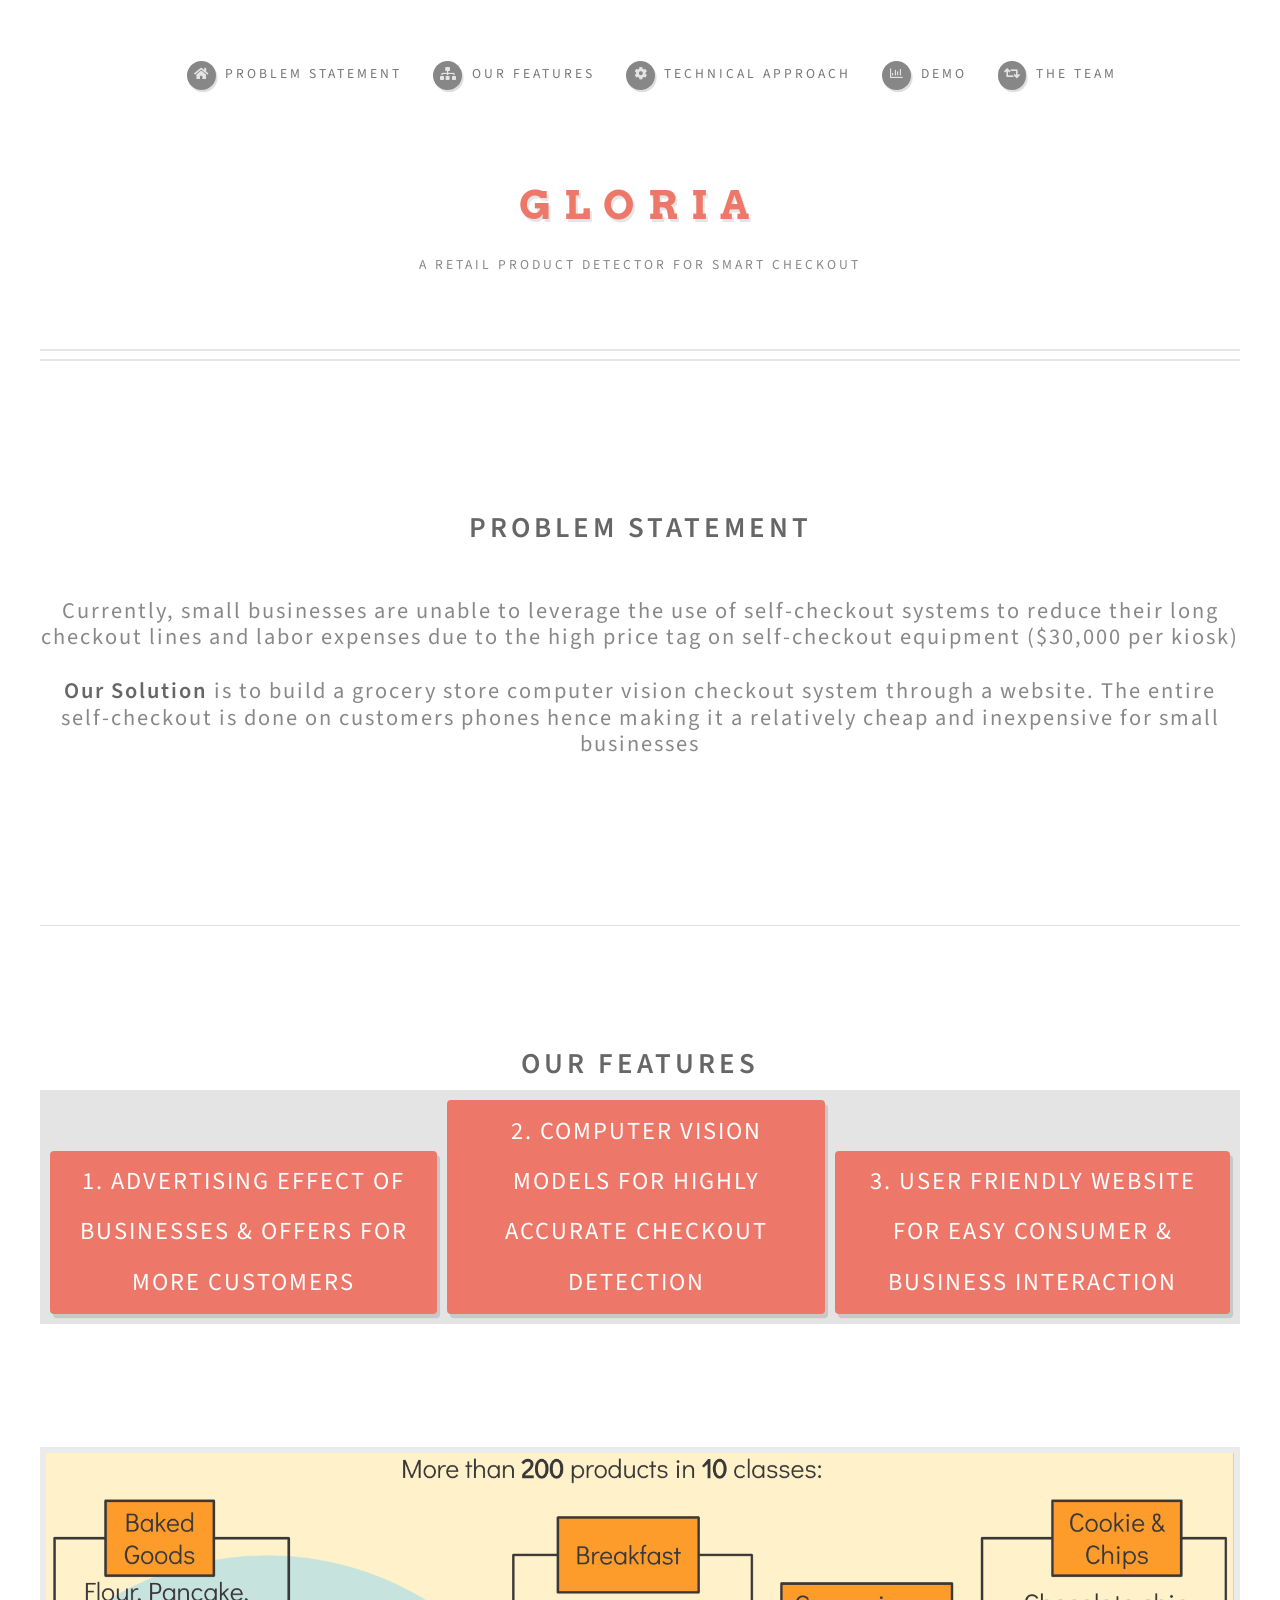
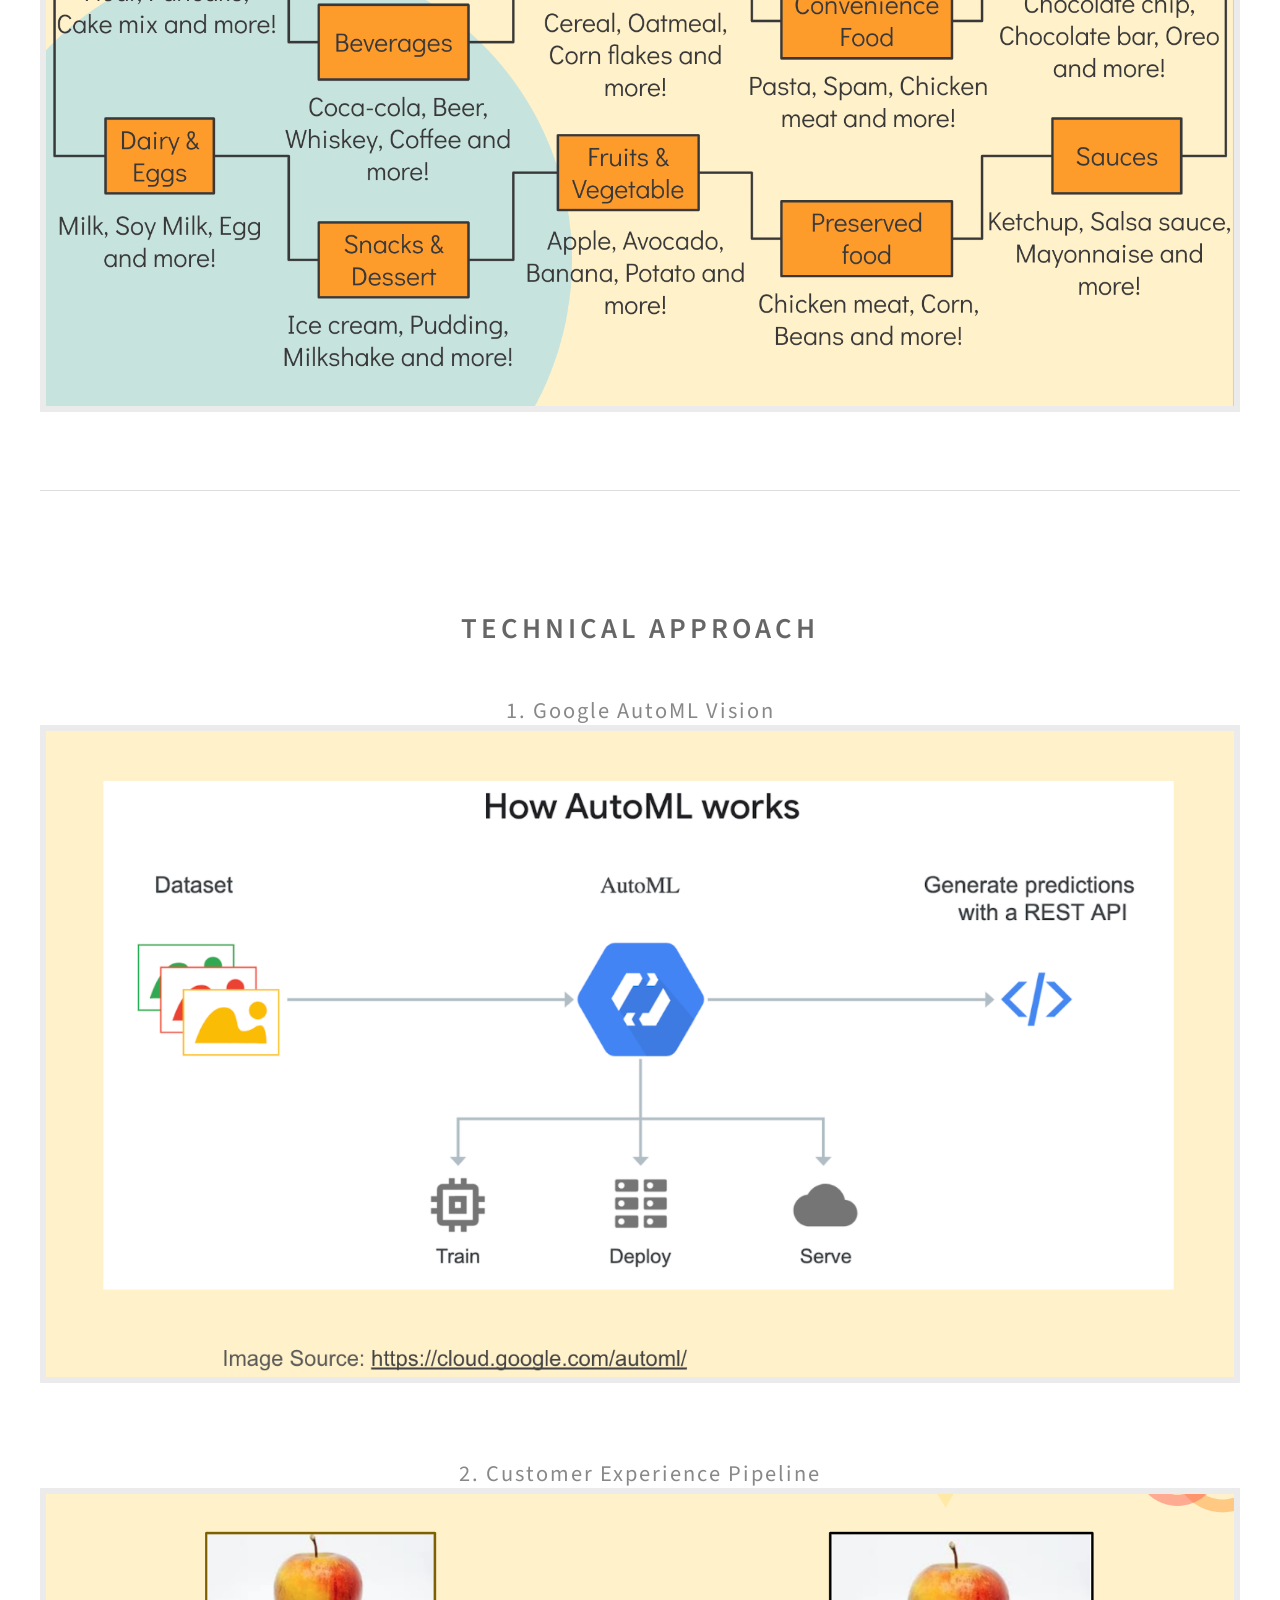
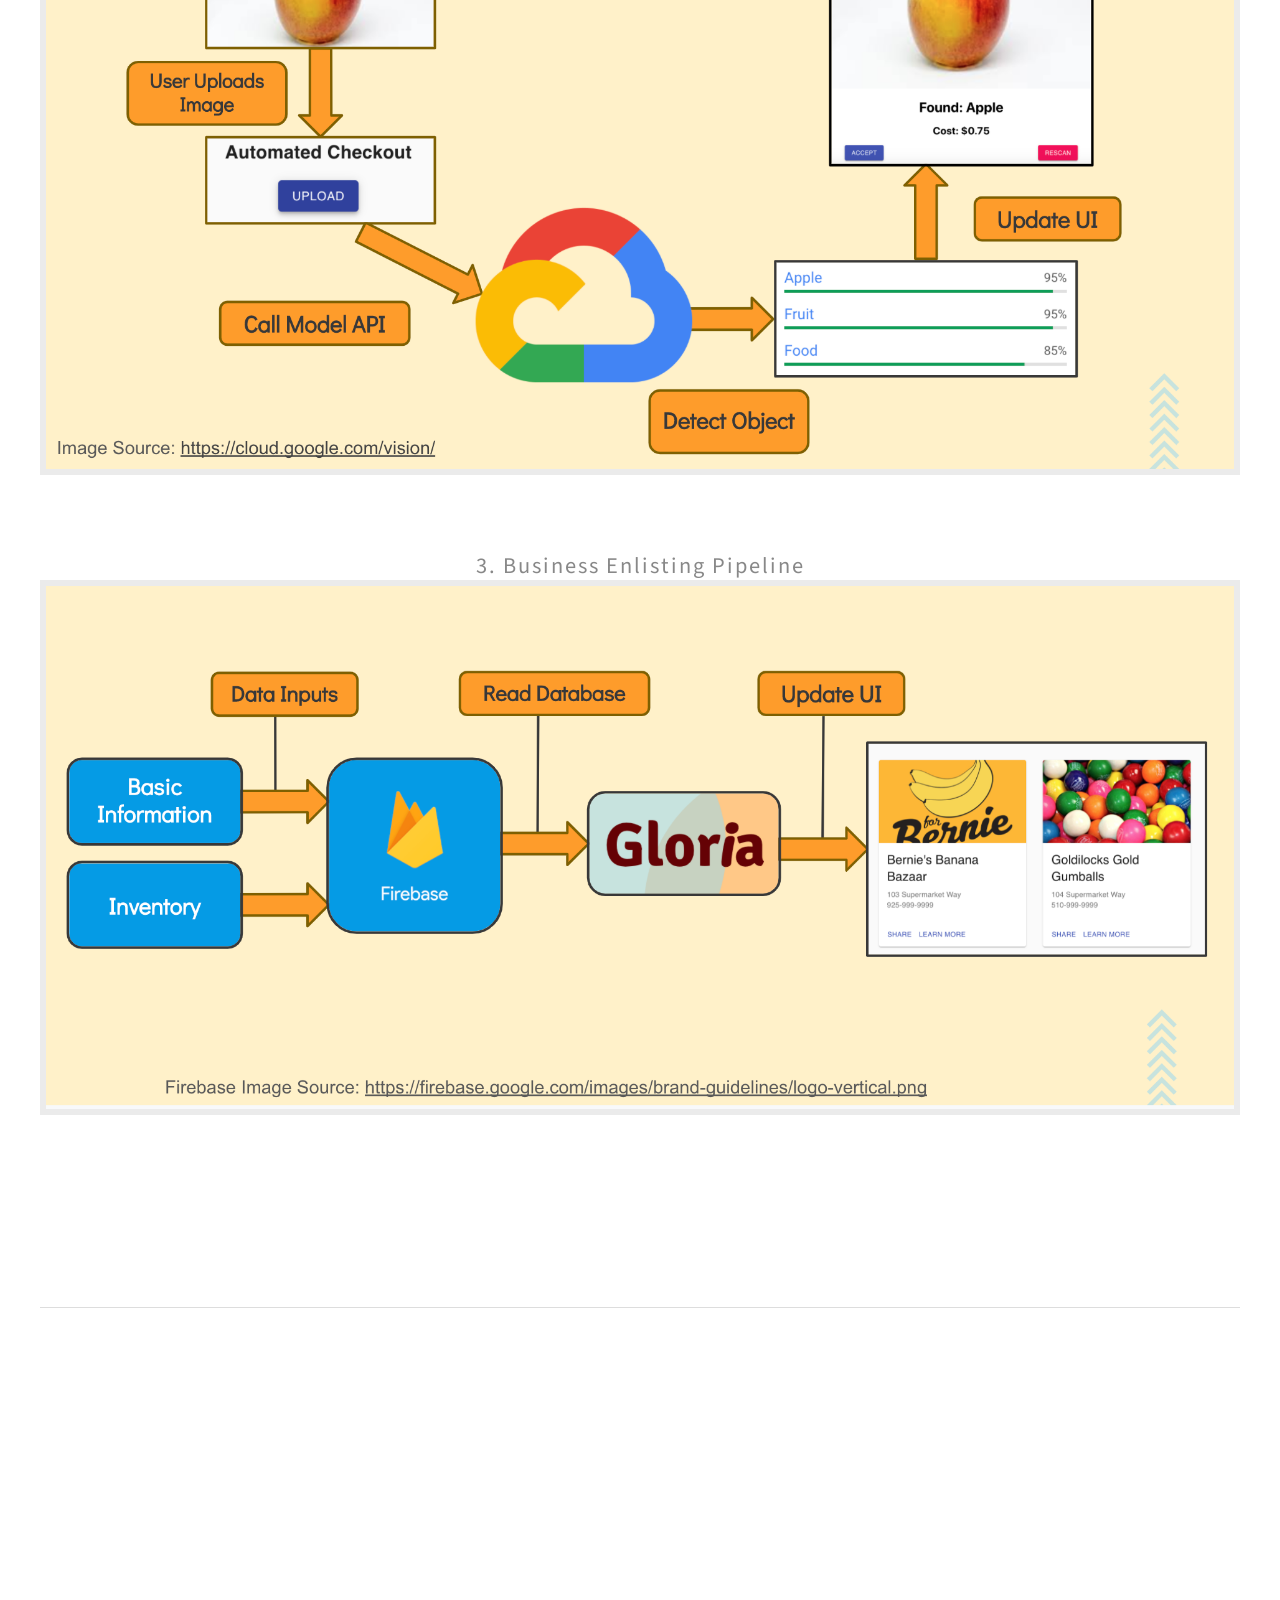
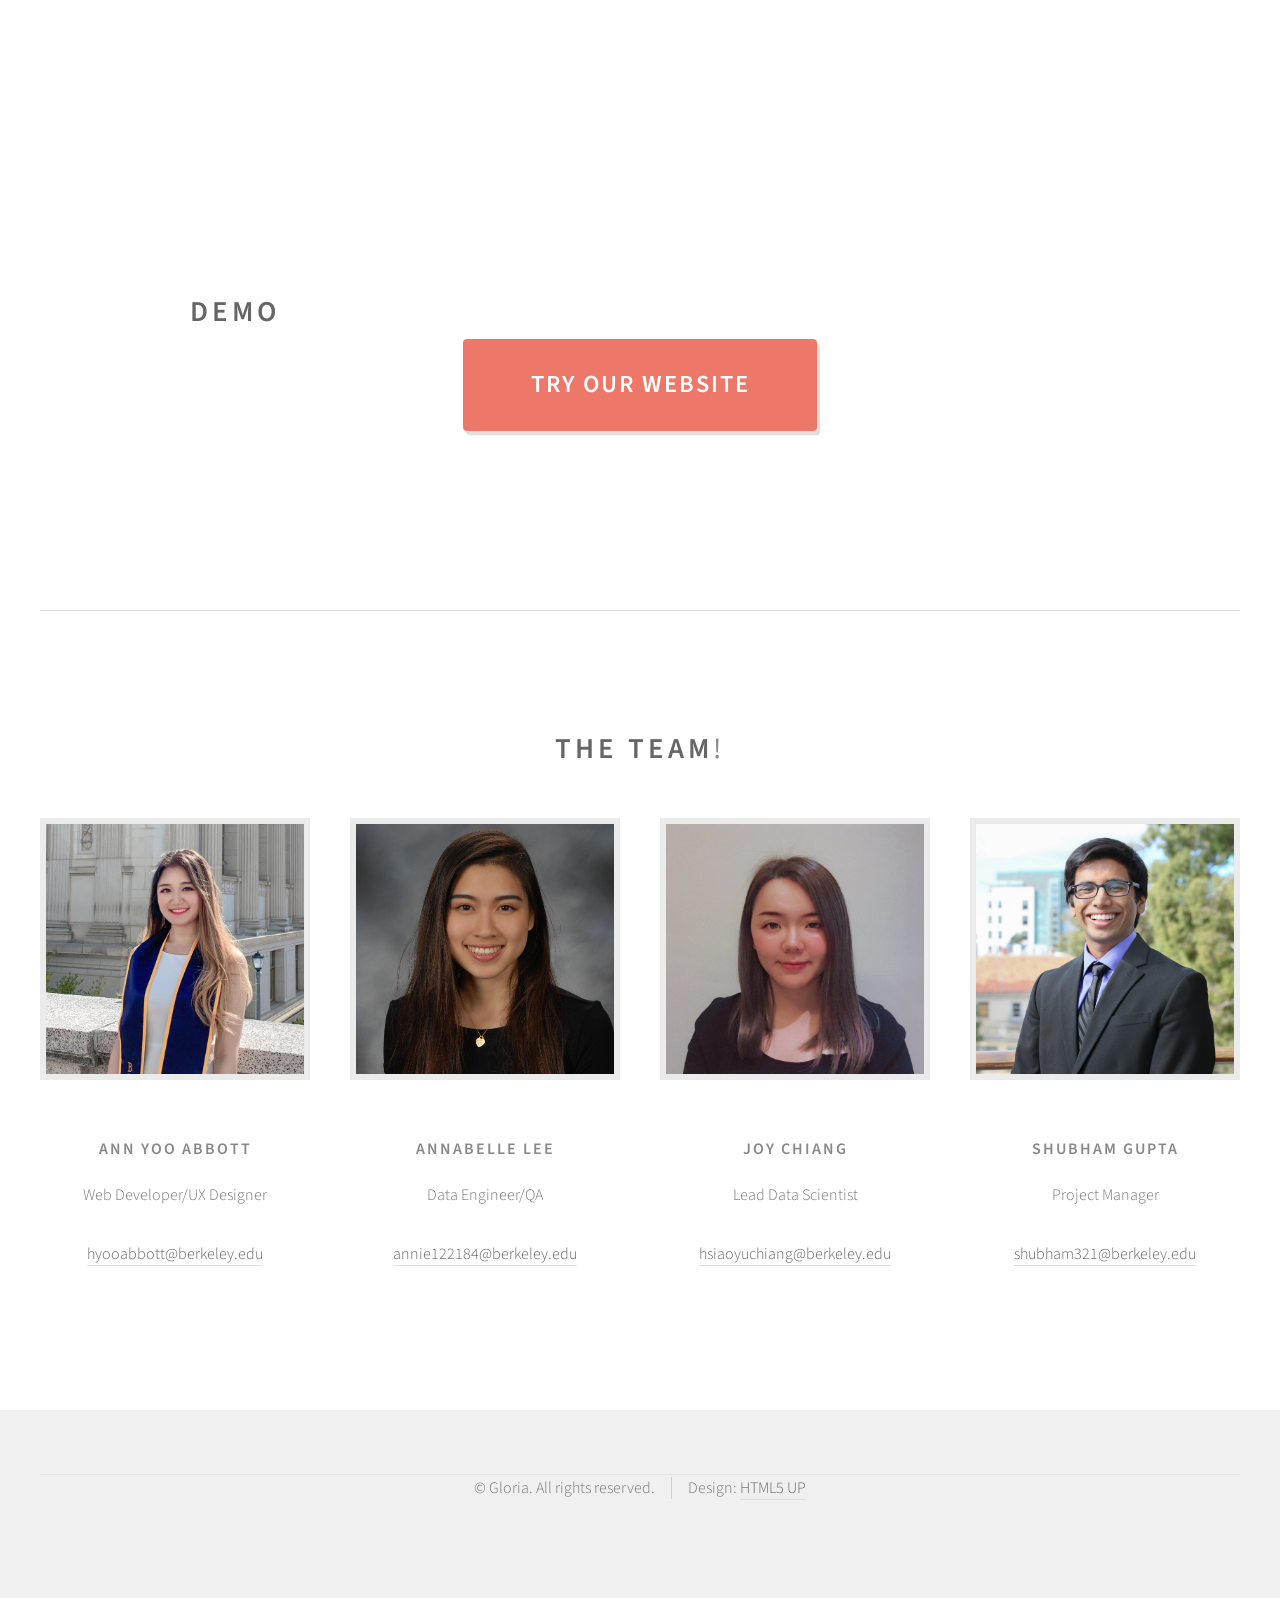
<file: index.html>
<!DOCTYPE HTML>
<!--
	Strongly Typed by HTML5 UP
	html5up.net | @ajlkn
	Free for personal and commercial use under the CCA 3.0 license (html5up.net/license)
-->
<html>
	<head>
		<title>GLORIA</title>
		<meta charset="utf-8" />
		<meta name="viewport" content="width=device-width, initial-scale=1, user-scalable=no" />
		<link rel="stylesheet" href="assets/css/main.css" />
	</head>
	<body class="no-sidebar is-preload">
		<div id="page-wrapper">

			<!-- Header -->
				<section id="header">
					<div class="container">

						<!-- Logo -->
							<h1 id="logo"><a href="no-sidebar.html">GLORIA</a></h1>
							<p>A Retail Product Detector for Smart Checkout</p>

						<!-- Nav -->
							<nav id="nav">
								<ul>
									<li><a class="icon solid fa-home" href="#problem"><span>Problem statement</span></a></li>
									<li><a class="icon solid fa-sitemap" href="#feature"><span>Our features</span></a></li>
									<li><a class="icon solid fa-cog" href="#technical"><span>Technical Approach</span></a></li>
									<li><a class="icon fa-chart-bar" href="#demo"><span>Demo</span></a></li>
										
									<li><a class="icon solid fa-retweet" href="#team"><span>The team</span></a></li>
								
								</ul>
							</nav>

					</div>
				</section>

			<!-- Main -->
				<section id="main">
					<div class="container">
						<div id="content">

							<!-- Post -->

								<article class="box post">
									<header id="problem">
										<br>
										<br>
										<br>
										<h2><strong>Problem Statement</strong>
										
										<h3 id="lower">Currently, small businesses are unable to leverage the use of self-checkout systems to reduce their long checkout lines and labor expenses due to the high price tag on self-checkout equipment ($30,000 per kiosk)</h3>
										<h3 id="lower"> <strong>Our Solution </strong> is to build a grocery store computer vision checkout system through a website. <br>The entire self-checkout is done on customers phones hence making it a relatively cheap and inexpensive for small businesses</h3>
										
									
										<br>
										<br>
										<br>
										<br>
										<br>
										<hr>
									</h2>

									</header>

									<header id="feature">
										<br>
										<br>
										<br>
										<br>

										<h2><strong>Our Features</strong>
											
											<br>
											<br>
											<div id="mom">
											<div class="baby">
											<article class="box excerpt">
													<header>
														<span class="date">1. Advertising Effect of <br>Businesses & Offers <br>for More Customers</span>
													</header>
												</article>
											</div>
											<div class="baby">
											<article class="box excerpt">
													<header>
														<span class="date">2. Computer Vision Models<br> for highly accurate <br>checkout detection </span>
													</header>
												</article>
											</div>
											<div class="baby">
											<article class="box excerpt">
													<header>
														<span class="date">3. User friendly website <br>for easy consumer & <br>business interaction </span>
													</header>
												</article>
											</div>
											</div>
										</h2>
										<br>
										<br>
										<br>
								
										<h3 id="lower">	
												<br>
												<a href="#" class="image featured"><img src="images/serving.png" alt=""/></a>
											</h3>
									</header>
									

									<header id="technical">
										<hr>
										<br>
										<br>
										<br>
										<br>
										<h2><strong>Technical Approach</strong>
											<h3 id="lower"> 1. Google AutoML Vision
												<br>
												<br>		
												<br>
												<a href="#" class="image featured"><img src="images/automl.png" alt=""/></a>
												2. Customer Experience Pipeline
												<br>
												<br>
												<br>
												<a href="#" class="image featured"><img src="images/ce.png" alt=""/></a>
												3. Business Enlisting Pipeline
												<br>
												<br>
												<br>
												<a href="#" class="image featured"><img src="images/be.png" alt=""/></a>

											</h3>
											<br>
											<br>
											<br>
											<br>
											
											<hr>
										</h2>
									</header>
									
									<header id="demo">
										<br>
										<br>
										<br>
										<br>


										<h2><strong>DEMO</strong>
											<br>
											<br>
											<iframe src="https://drive.google.com/file/d/1n02KoRjpFijj8_zhRE5tZaGXWzSF1K_m/preview" width="800" height="500"></iframe>
											<br>
											<br>
											<a href="https://gloria-capstone.herokuapp.com/" target="_blank"class="button">Try our website</a>

										</h2>
									</header>
	

						</div>
					</div>
				</section>


				<!-- Features -->
				<section id="features">
					<div class="container">
						<header id="team">
							<hr>
					
							<br>
							<br>
							<br>
							<br>

							<h2><strong>The TEAM</strong>!</h2>
						</header>
						<div class="row aln-center">
							<div class="col-4 col-6-medium col-12-small">

								<!-- Feature -->
									<section>
										<a href="#" class="image featured"><img src="images/ann1.jpeg" alt="" width="400" height="250"/></a>
										<header>
											<h3>Ann Yoo Abbott</h3>
										</header>
										<p>Web Developer/UX Designer</p>
										<a href = "mailto: hyooabbott@berkeley.edu">
										hyooabbott@berkeley.edu</a>
									</section>

							</div>
							<div class="col-4 col-6-medium col-12-small">

								<!-- Feature -->
									<section>
										<a href="#" class="image featured"><img src="images/annabelle.jpeg" alt="" width="400" height="250"/></a>
										<header>
											<h3>Annabelle Lee</h3>
										</header>
										<p>Data Engineer/QA</p>
										<a href = "mailto: annie122184@berkeley.edu">
										annie122184@berkeley.edu</a>
									</section>

							</div>
							<div class="col-4 col-6-medium col-12-small">

								<!-- Feature -->
									<section>
										<a href="#" class="image featured"><img src="images/joy.jpeg" alt="" width="400" height="250"/></a>
										<header>
											<h3>Joy Chiang</h3>
										</header>
										<p>Lead Data Scientist</p>
										<a href = "mailto: hsiaoyuchiang@berkeley.edu">hsiaoyuchiang@berkeley.edu</a>
									</section>

							</div>
							<div class="col-4 col-6-medium col-12-small">

								<!-- Feature -->
									<section>
										<a href="#" class="image featured"><img src="images/shubham.jpeg" alt="" width="400" height="250"/></a>
										<header>
											<h3>Shubham Gupta</h3>
										</header>
										<p>Project Manager</p>
										<a href = "mailto: shubham321@berkeley.edu">shubham321@berkeley.edu</a>
									</section>

							</div>
					
						</div>
					</div>
					<br>
					<br>
					<br>
				</section>

			<!-- Footer -->
				<section id="footer">
					<div id="copyright" class="container">
						<ul class="links">
							<li>&copy; Gloria. All rights reserved.</li><li>Design: <a href="http://html5up.net">HTML5 UP</a></li>
						</ul>
					</div>
				</section>

		</div>

		<!-- Scripts -->
			<script src="assets/js/jquery.min.js"></script>
			<script src="assets/js/jquery.dropotron.min.js"></script>
			<script src="assets/js/browser.min.js"></script>
			<script src="assets/js/breakpoints.min.js"></script>
			<script src="assets/js/util.js"></script>
			<script src="assets/js/main.js"></script>

	</body>
</html>
</file>
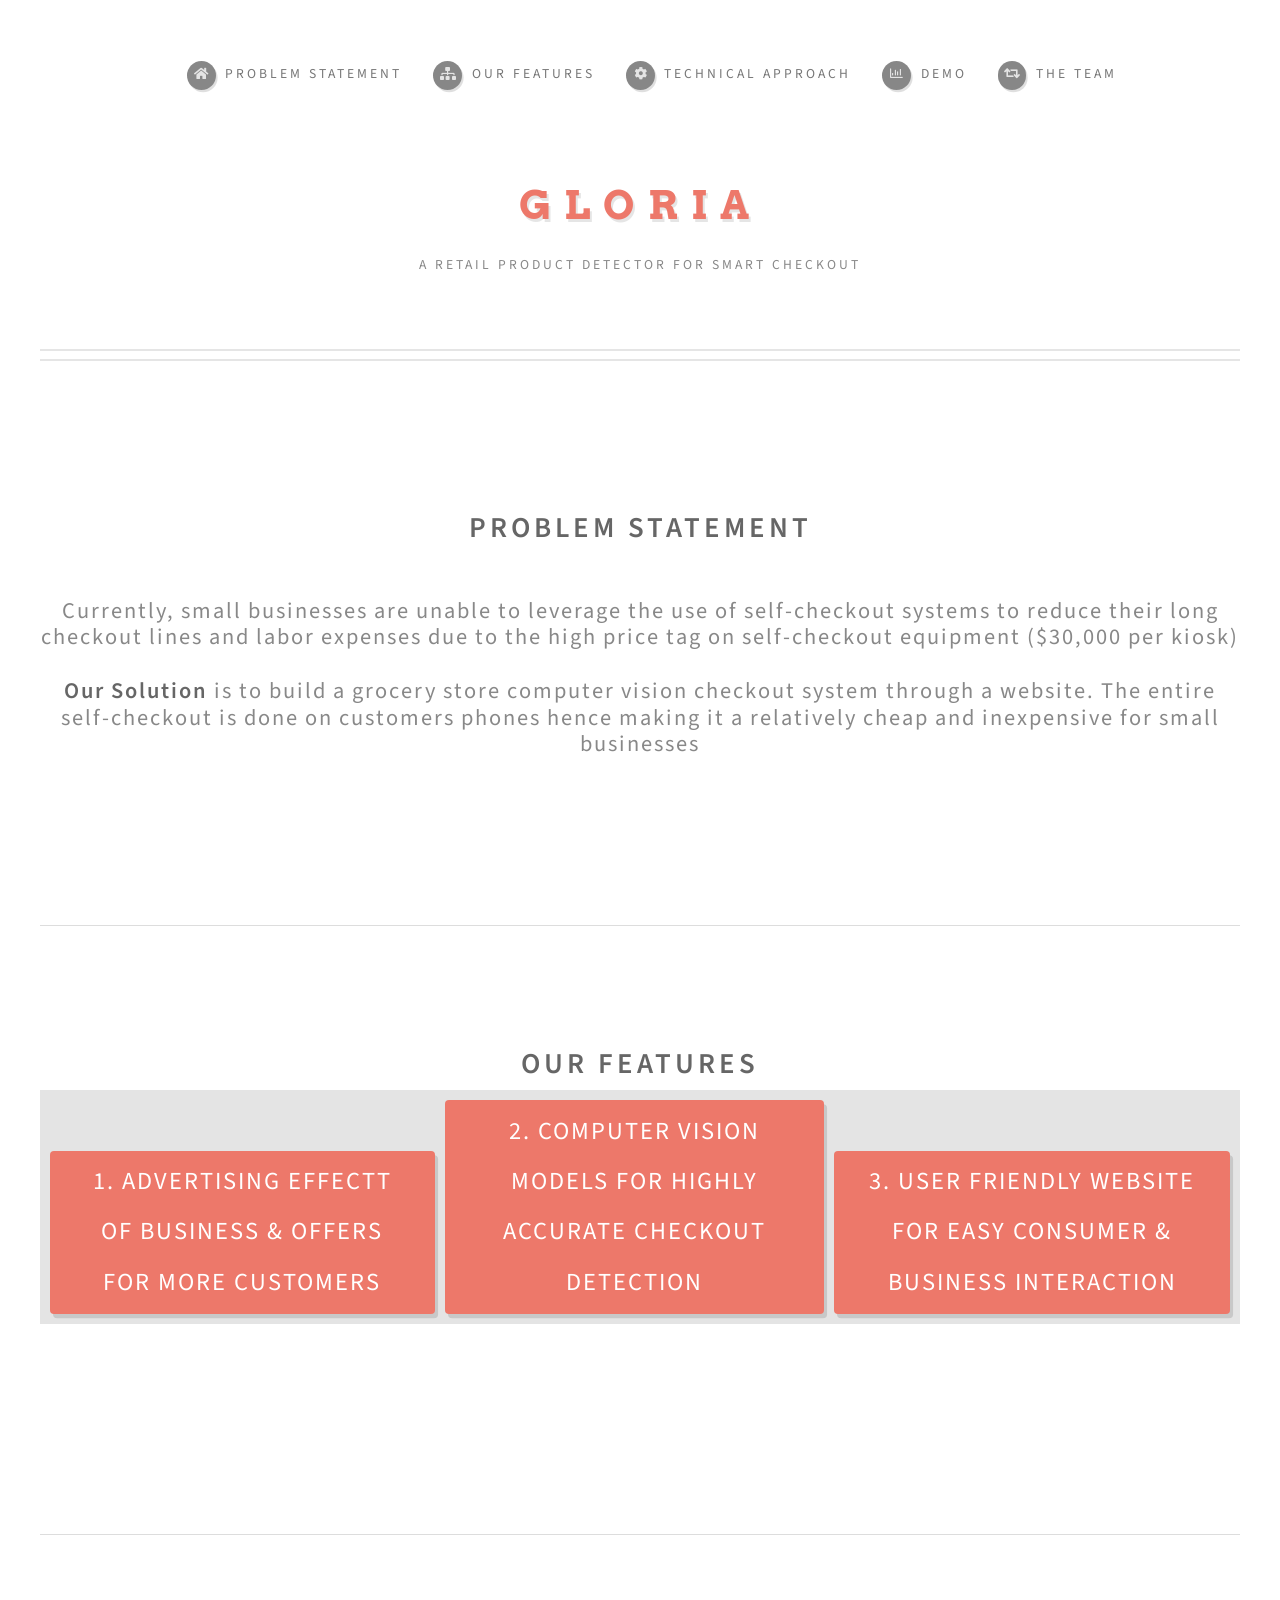
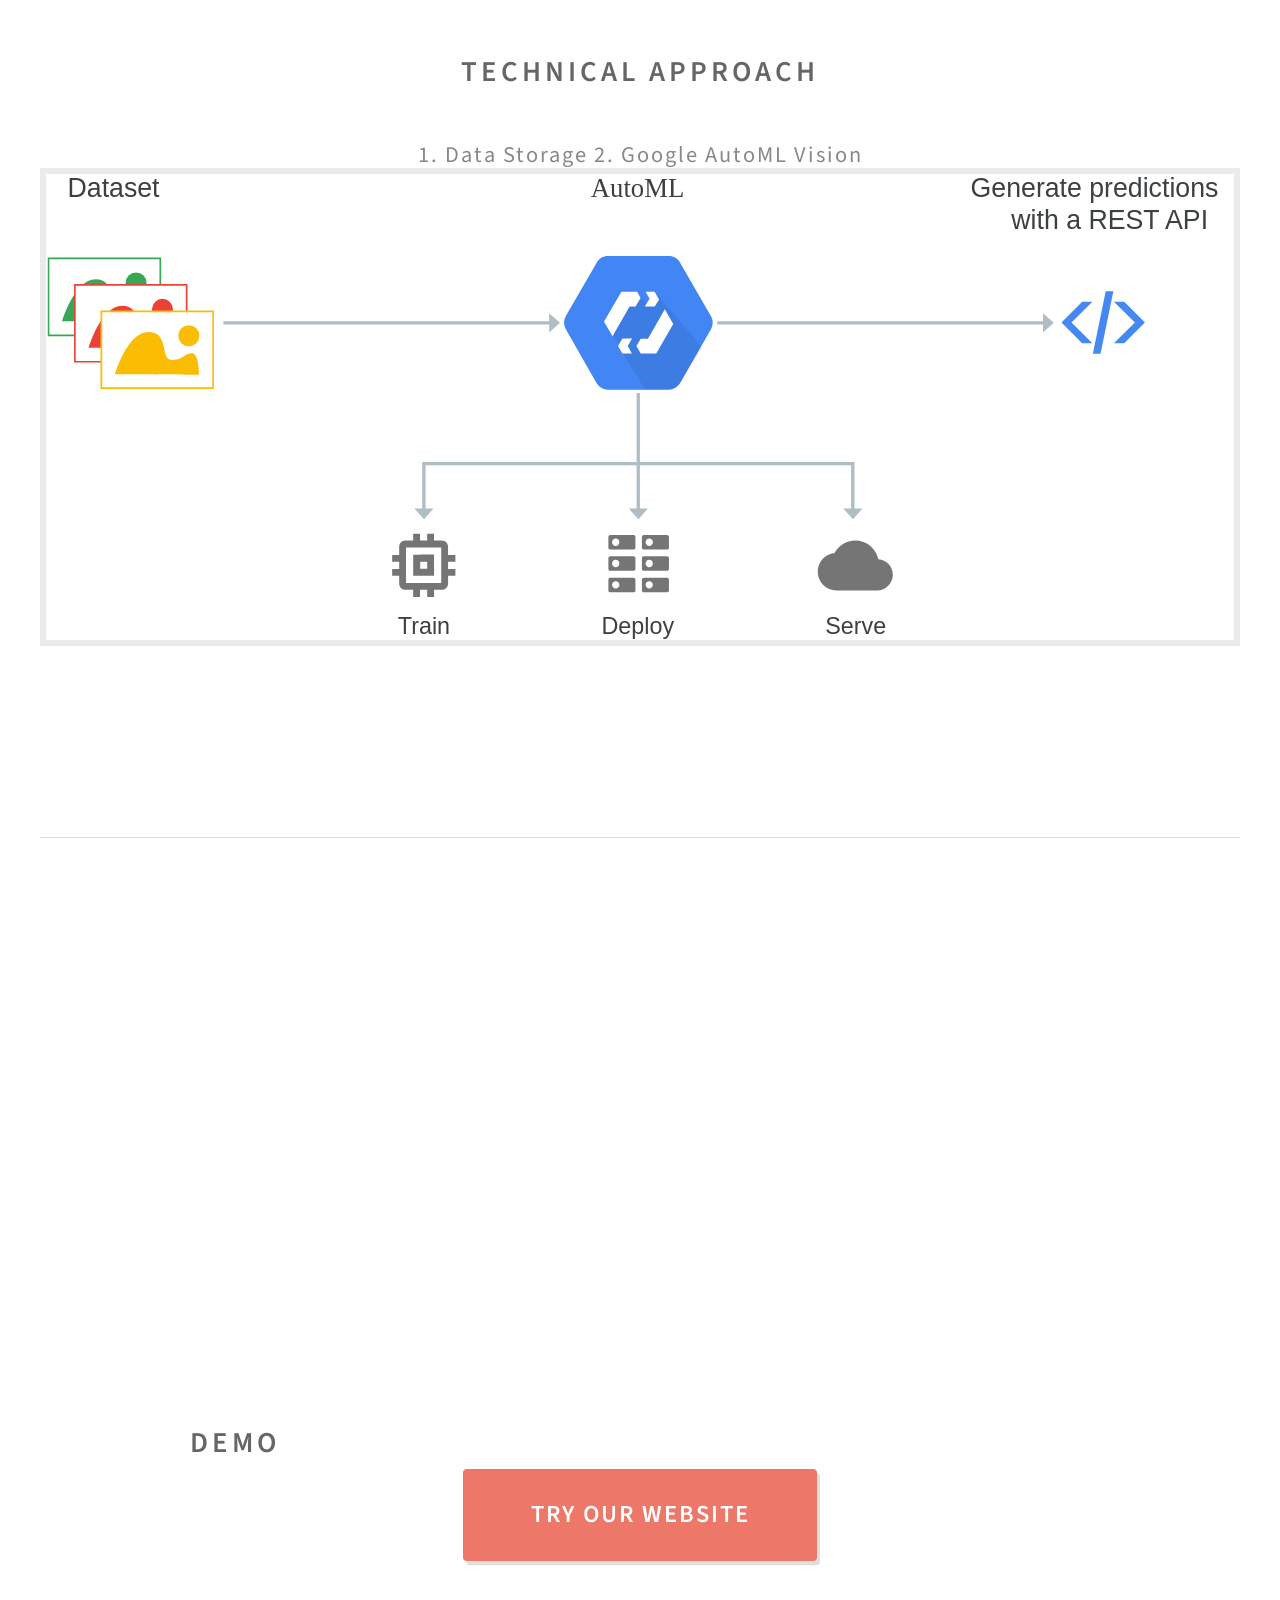
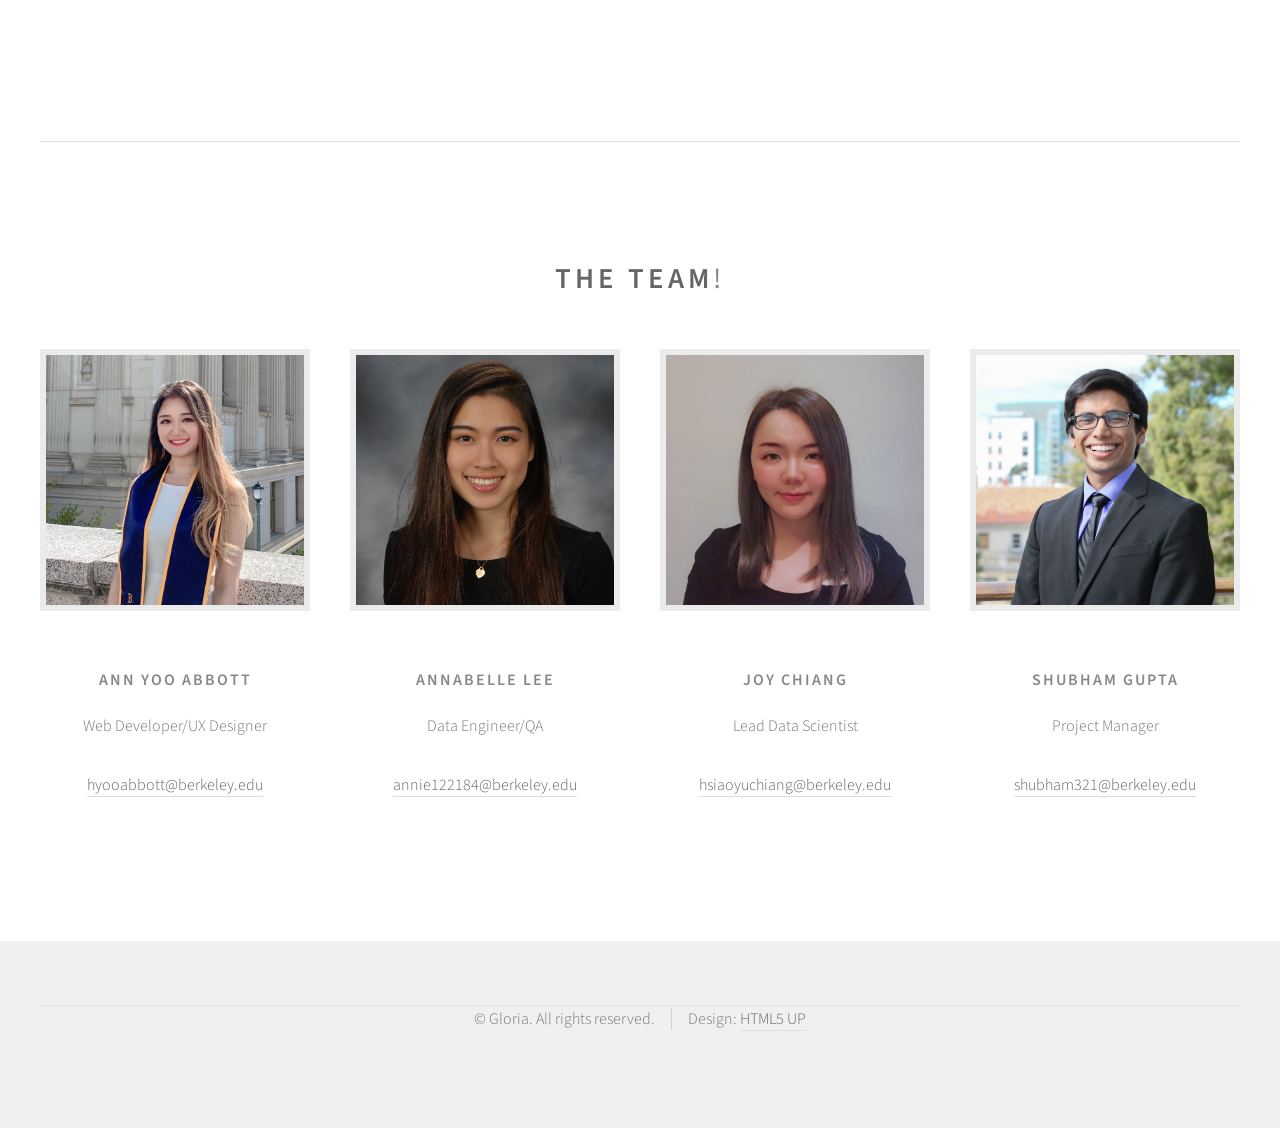
<file: gloria.html>
<!DOCTYPE HTML>
<!--
	Strongly Typed by HTML5 UP
	html5up.net | @ajlkn
	Free for personal and commercial use under the CCA 3.0 license (html5up.net/license)
-->
<html>
	<head>
		<title>GLORIA</title>
		<meta charset="utf-8" />
		<meta name="viewport" content="width=device-width, initial-scale=1, user-scalable=no" />
		<link rel="stylesheet" href="assets/css/main.css" />
	</head>
	<body class="no-sidebar is-preload">
		<div id="page-wrapper">

			<!-- Header -->
				<section id="header">
					<div class="container">

						<!-- Logo -->
							<h1 id="logo"><a href="no-sidebar.html">GLORIA</a></h1>
							<p>A Retail Product Detector for Smart Checkout</p>

						<!-- Nav -->
							<nav id="nav">
								<ul>
									<li><a class="icon solid fa-home" href="#problem"><span>Problem statement</span></a></li>
									<li><a class="icon solid fa-sitemap" href="#feature"><span>Our features</span></a></li>
									<li><a class="icon solid fa-cog" href="#technical"><span>Technical Approach</span></a></li>
									<li><a class="icon fa-chart-bar" href="#demo"><span>Demo</span></a></li>
										
									<li><a class="icon solid fa-retweet" href="#team"><span>The team</span></a></li>
								
								</ul>
							</nav>

					</div>
				</section>

			<!-- Main -->
				<section id="main">
					<div class="container">
						<div id="content">

							<!-- Post -->

								<article class="box post">
									<header id="problem">
										<br>
										<br>
										<br>
										<h2><strong>Problem Statement</strong>
										
										<h3 id="lower">Currently, small businesses are unable to leverage the use of self-checkout systems to reduce their long checkout lines and labor expenses due to the high price tag on self-checkout equipment ($30,000 per kiosk)</h3>
										<h3 id="lower"> <strong>Our Solution </strong> is to build a grocery store computer vision checkout system through a website. <br>The entire self-checkout is done on customers phones hence making it a relatively cheap and inexpensive for small businesses</h3>
										
									
										<br>
										<br>
										<br>
										<br>
										<br>
										<hr>
									</h2>

									</header>

									<header id="feature">
										<br>
										<br>
										<br>
										<br>

										<h2><strong>Our Features</strong>
											
											<br>
											<br>
											<div id="mom">
											<div class="baby">
											<article class="box excerpt">
													<header>
														<span class="date">1. Advertising Effectt of <br>Business & Offers <br>for More Customers</span>
													</header>
												</article>
											</div>
											<div class="baby">
											<article class="box excerpt">
													<header>
														<span class="date">2. Computer Vision Models<br> for highly accurate <br>checkout detection </span>
													</header>
												</article>
											</div>
											<div class="baby">
											<article class="box excerpt">
													<header>
														<span class="date">3. User friendly website <br>for easy consumer & <br>business interaction </span>
													</header>
												</article>
											</div>
											</div>
										</h2>
										<br>
										<br>
										<br>
										<br>
										<br>
										<br>
									</header>
									

									<header id="technical">
										<hr>
										<br>
										<br>
										<br>
										<br>
										<h2><strong>Technical Approach</strong>
											<h3 id="lower"> 1. Data Storage 
												<br>
												<br>
											
			
												<br>
											
												2. Google AutoML Vision
												<br>
												<br>
												<br>
												<a href="#" class="image featured"><img src="images/google.svg" alt=""/></a>

											</h3>
											<br>
											<br>
											<br>
											<br>
											
											<hr>
										</h2>
									</header>
									
									<header id="demo">
										<br>
										<br>
										<br>
										<br>


										<h2><strong>DEMO</strong>
											<br>
											<br>
											<iframe src="https://drive.google.com/file/d/1n02KoRjpFijj8_zhRE5tZaGXWzSF1K_m/preview" width="800" height="500"></iframe>
											<br>
											<br>
											<a href="https://gloria-capstone.herokuapp.com/" target="_blank"class="button">Try our website</a>

										</h2>
									</header>
	

						</div>
					</div>
				</section>


				<!-- Features -->
				<section id="features">
					<div class="container">
						<header id="team">
							<hr>
					
							<br>
							<br>
							<br>
							<br>

							<h2><strong>The TEAM</strong>!</h2>
						</header>
						<div class="row aln-center">
							<div class="col-4 col-6-medium col-12-small">

								<!-- Feature -->
									<section>
										<a href="#" class="image featured"><img src="images/ann1.jpeg" alt="" width="400" height="250"/></a>
										<header>
											<h3>Ann Yoo Abbott</h3>
										</header>
										<p>Web Developer/UX Designer</p>
										<a href = "mailto: hyooabbott@berkeley.edu">
										hyooabbott@berkeley.edu</a>
									</section>

							</div>
							<div class="col-4 col-6-medium col-12-small">

								<!-- Feature -->
									<section>
										<a href="#" class="image featured"><img src="images/annabelle.jpeg" alt="" width="400" height="250"/></a>
										<header>
											<h3>Annabelle Lee</h3>
										</header>
										<p>Data Engineer/QA</p>
										<a href = "mailto: annie122184@berkeley.edu">
										annie122184@berkeley.edu</a>
									</section>

							</div>
							<div class="col-4 col-6-medium col-12-small">

								<!-- Feature -->
									<section>
										<a href="#" class="image featured"><img src="images/joy.jpeg" alt="" width="400" height="250"/></a>
										<header>
											<h3>Joy Chiang</h3>
										</header>
										<p>Lead Data Scientist</p>
										<a href = "mailto: hsiaoyuchiang@berkeley.edu">hsiaoyuchiang@berkeley.edu</a>
									</section>

							</div>
							<div class="col-4 col-6-medium col-12-small">

								<!-- Feature -->
									<section>
										<a href="#" class="image featured"><img src="images/shubham.jpeg" alt="" width="400" height="250"/></a>
										<header>
											<h3>Shubham Gupta</h3>
										</header>
										<p>Project Manager</p>
										<a href = "mailto: shubham321@berkeley.edu">shubham321@berkeley.edu</a>
									</section>

							</div>
					
						</div>
					</div>
					<br>
					<br>
					<br>
				</section>

			<!-- Footer -->
				<section id="footer">
					<div id="copyright" class="container">
						<ul class="links">
							<li>&copy; Gloria. All rights reserved.</li><li>Design: <a href="http://html5up.net">HTML5 UP</a></li>
						</ul>
					</div>
				</section>

		</div>

		<!-- Scripts -->
			<script src="assets/js/jquery.min.js"></script>
			<script src="assets/js/jquery.dropotron.min.js"></script>
			<script src="assets/js/browser.min.js"></script>
			<script src="assets/js/breakpoints.min.js"></script>
			<script src="assets/js/util.js"></script>
			<script src="assets/js/main.js"></script>

	</body>
</html>
</file>
<file: assets/css/main.css>
@import url("fontawesome-all.min.css");
@import url("https://fonts.googleapis.com/css?family=Source+Sans+Pro:300,400,600|Arvo:700");

/*
	Strongly Typed by HTML5 UP
	html5up.net | @ajlkn
	Free for personal and commercial use under the CCA 3.0 license (html5up.net/license)
*/

html, body, div, span, applet, object,
iframe, h1, h2, h3, h4, h5, h6, p, blockquote,
pre, a, abbr, acronym, address, big, cite,
code, del, dfn, em, img, ins, kbd, q, s, samp,
small, strike, strong, sub, sup, tt, var, b,
u, i, center, dl, dt, dd, ol, ul, li, fieldset,
form, label, legend, table, caption, tbody,
tfoot, thead, tr, th, td, article, aside,
canvas, details, embed, figure, figcaption,
footer, header, hgroup, menu, nav, output, ruby,
section, summary, time, mark, audio, video {
	margin: 0;
	padding: 0;
	border: 0;
	font-size: 100%;
	font: inherit;
	vertical-align: baseline;}

article, aside, details, figcaption, figure,
footer, header, hgroup, menu, nav, section {
	display: block;}

body {
	line-height: 1;
}

ol, ul {
	list-style: none;
}

blockquote, q {
	quotes: none;
}

	blockquote:before, blockquote:after, q:before, q:after {
		content: '';
		content: none;
	}

table {
	border-collapse: collapse;
	border-spacing: 0;
}

body {
	-webkit-text-size-adjust: none;
}

mark {
	background-color: transparent;
	color: inherit;
}

input::-moz-focus-inner {
	border: 0;
	padding: 0;
}

input, select, textarea {
	-moz-appearance: none;
	-webkit-appearance: none;
	-ms-appearance: none;
	appearance: none;
}

/* Basic */

	html {
		box-sizing: border-box;
	}

	*, *:before, *:after {
		box-sizing: inherit;
	}

	body {
		background: #f0f0f0;
	}

		body.is-preload *, body.is-preload *:before, body.is-preload *:after {
			-moz-animation: none !important;
			-webkit-animation: none !important;
			-ms-animation: none !important;
			animation: none !important;
			-moz-transition: none !important;
			-webkit-transition: none !important;
			-ms-transition: none !important;
			transition: none !important;
		}

	body, input, textarea, select {
		font-family: 'Source Sans Pro';
		font-weight: 300;
		color: #777;
		line-height: 1.65em;
		font-size: 15pt;
	}

	h1, h2, h3, h4, h5, h6 {
		font-weight: 600;
		text-transform: uppercase;
		color: #888;
	}
	#lower {
		text-transform: none;
		font-size: 1.4em;
		font-weight: normal;
	

	}

	h1 a, h2 a, h3 a, h4 a, h5 a, h6 a {
		color: inherit;
		text-decoration: none;
		border: 0;
	}

	h2 {
		font-size: 1.8em;
		font-weight: 400;
		letter-spacing: 4px;
		margin: 0 0 1.5em 0;
		line-height: 1.75em;
	}

	h3 {
		font-size: 1em;
		letter-spacing: 2px;
		margin: 0 0 1.25em 0;
	}

	a {
		-moz-transition: color 0.25s ease-in-out, border-bottom-color 0.25s ease-in-out;
		-webkit-transition: color 0.25s ease-in-out, border-bottom-color 0.25s ease-in-out;
		-ms-transition: color 0.25s ease-in-out, border-bottom-color 0.25s ease-in-out;
		transition: color 0.25s ease-in-out, border-bottom-color 0.25s ease-in-out;
		color: #666;
		text-decoration: none;
		border-bottom: solid 1px #ddd;
	}

		a strong {
			-moz-transition: color 0.25s ease-in-out, border-bottom-color 0.25s ease-in-out;
			-webkit-transition: color 0.25s ease-in-out, border-bottom-color 0.25s ease-in-out;
			-ms-transition: color 0.25s ease-in-out, border-bottom-color 0.25s ease-in-out;
			transition: color 0.25s ease-in-out, border-bottom-color 0.25s ease-in-out;
		}

		a:hover {
			color: #ed786a;
			border-bottom-color: rgba(255, 255, 255, 0);
		}

			a:hover strong {
				color: #ed786a;
			}

	strong, b {
		font-weight: 600;
		color: #666;
	}

	em, i {
		font-style: italic;
	}

	sub {
		position: relative;
		top: 0.5em;
		font-size: 0.8em;
	}

	sup {
		position: relative;
		top: -0.5em;
		font-size: 0.8em;
	}

	hr {
		border: 0;
		border-top: solid 1px #ddd;
	}

	blockquote {
		border-left: solid 0.5em #ddd;
		padding: 1em 0 1em 2em;
		font-style: italic;
	}

	p {
		text-align: justify;
		margin-bottom: 2em;
	}

	ul, ol, dl, table, blockquote {
		margin-bottom: 2em;
	}

	br.clear {
		clear: both;
	}

/* Container */

	.container {
		margin: 0 auto;
		max-width: 100%;
		width: 70em;
	}

		@media screen and (max-width: 1680px) {

			.container {
				width: 68em;
			}

		}

		@media screen and (max-width: 1280px) {

			.container {
				width: calc(100% - 80px);
			}

		}

		@media screen and (max-width: 980px) {

			.container {
				width: calc(100% - 100px);
			}

		}

		@media screen and (max-width: 736px) {

			.container {
				width: calc(100% - 40px);
			}

		}

/* Row */
	#mom{
		display:table;
		table-layout: fixed; /*Optional*/
    	border-spacing: 10px; /*Optional*/
    	background: #e4e4e4;
		color: #e4e4e4;

        
    }
    .baby
    {
      	display : table-cell;
 
        
	}

	.row {
		display: flex;
		flex-wrap: wrap;
		box-sizing: border-box;
		align-items: stretch;
	}

		.row > * {
			box-sizing: border-box;
		}

		.row.gtr-uniform > * > :last-child {
			margin-bottom: 0;
		}

		.row.aln-left {
			justify-content: flex-start;
		}

		.row.aln-center {
			justify-content: center;
		}

		.row.aln-right {
			justify-content: flex-end;
		}

		.row.aln-top {
			align-items: flex-start;
		}

		.row.aln-middle {
			align-items: center;
		}

		.row.aln-bottom {
			align-items: flex-end;
		}

		.row > .imp {
			order: -1;
		}

		.row > .col-1 {
			width: 8.33333%;
		}

		.row > .off-1 {
			margin-left: 8.33333%;
		}

		.row > .col-2 {
			width: 16.66667%;
		}

		.row > .off-2 {
			margin-left: 16.66667%;
		}

		.row > .col-3 {
			width: 25%;
		}

		.row > .off-3 {
			margin-left: 25%;
		}

		.row > .col-4 {
			width: 25%;
		}

		.row > .off-4 {
			margin-left: 33.33333%;
		}

		.row > .col-5 {
			width: 41.66667%;
		}

		.row > .off-5 {
			margin-left: 41.66667%;
		}

		.row > .col-6 {
			width: 50%;
		}

		.row > .off-6 {
			margin-left: 50%;
		}

		.row > .col-7 {
			width: 58.33333%;
		}

		.row > .off-7 {
			margin-left: 58.33333%;
		}

		.row > .col-8 {
			width: 100%;
		}

		.row > .off-8 {
			margin-left: 66.66667%;
		}

		.row > .col-9 {
			width: 75%;
		}

		.row > .off-9 {
			margin-left: 75%;
		}

		.row > .col-10 {
			width: 83.33333%;
		}

		.row > .off-10 {
			margin-left: 83.33333%;
		}

		.row > .col-11 {
			width: 91.66667%;
		}

		.row > .off-11 {
			margin-left: 91.66667%;
		}

		.row > .col-12 {
			width: 100%;
		}

		.row > .off-12 {
			margin-left: 100%;
		}

		.row.gtr-0 {
			margin-top: 0px;
			margin-left: 0px;
		}

			.row.gtr-0 > * {
				padding: 0px 0 0 0px;
			}

			.row.gtr-0.gtr-uniform {
				margin-top: 0px;
			}

				.row.gtr-0.gtr-uniform > * {
					padding-top: 0px;
				}

		.row.gtr-25 {
			margin-top: -12.5px;
			margin-left: -12.5px;
		}

			.row.gtr-25 > * {
				padding: 12.5px 0 0 12.5px;
			}

			.row.gtr-25.gtr-uniform {
				margin-top: -12.5px;
			}

				.row.gtr-25.gtr-uniform > * {
					padding-top: 12.5px;
				}

		.row.gtr-50 {
			margin-top: -25px;
			margin-left: -25px;
		}

			.row.gtr-50 > * {
				padding: 25px 0 0 25px;
			}

			.row.gtr-50.gtr-uniform {
				margin-top: -25px;
			}

				.row.gtr-50.gtr-uniform > * {
					padding-top: 25px;
				}

		.row {
			margin-top: -50px;
			margin-left: -50px;
		}

			.row > * {
				padding: 50px 0 0 50px;
			}

			.row.gtr-uniform {
				margin-top: -50px;
			}

				.row.gtr-uniform > * {
					padding-top: 50px;
				}

		.row.gtr-150 {
			margin-top: -75px;
			margin-left: -75px;
		}

			.row.gtr-150 > * {
				padding: 75px 0 0 75px;
			}

			.row.gtr-150.gtr-uniform {
				margin-top: -75px;
			}

				.row.gtr-150.gtr-uniform > * {
					padding-top: 75px;
				}

		.row.gtr-200 {
			margin-top: -100px;
			margin-left: -100px;
		}

			.row.gtr-200 > * {
				padding: 100px 0 0 100px;
			}

			.row.gtr-200.gtr-uniform {
				margin-top: -100px;
			}

				.row.gtr-200.gtr-uniform > * {
					padding-top: 100px;
				}

		@media screen and (max-width: 1680px) {

			.row {
				display: flex;
				flex-wrap: wrap;
				box-sizing: border-box;
				align-items: stretch;
			}

				.row > * {
					box-sizing: border-box;
				}

				.row.gtr-uniform > * > :last-child {
					margin-bottom: 0;
				}

				.row.aln-left {
					justify-content: flex-start;
				}

				.row.aln-center {
					justify-content: center;
				}

				.row.aln-right {
					justify-content: flex-end;
				}

				.row.aln-top {
					align-items: flex-start;
				}

				.row.aln-middle {
					align-items: center;
				}

				.row.aln-bottom {
					align-items: flex-end;
				}

				.row > .imp-xlarge {
					order: -1;
				}

				.row > .col-1-xlarge {
					width: 8.33333%;
				}

				.row > .off-1-xlarge {
					margin-left: 8.33333%;
				}

				.row > .col-2-xlarge {
					width: 16.66667%;
				}

				.row > .off-2-xlarge {
					margin-left: 16.66667%;
				}

				.row > .col-3-xlarge {
					width: 25%;
				}

				.row > .off-3-xlarge {
					margin-left: 25%;
				}

				.row > .col-4-xlarge {
					width: 25%;
				}

				.row > .off-4-xlarge {
					margin-left: 33.33333%;
				}

				.row > .col-5-xlarge {
					width: 41.66667%;
				}

				.row > .off-5-xlarge {
					margin-left: 41.66667%;
				}

				.row > .col-6-xlarge {
					width: 50%;
				}

				.row > .off-6-xlarge {
					margin-left: 50%;
				}

				.row > .col-7-xlarge {
					width: 58.33333%;
				}

				.row > .off-7-xlarge {
					margin-left: 58.33333%;
				}

				.row > .col-8-xlarge {
					width: 100%;
				}

				.row > .off-8-xlarge {
					margin-left: 66.66667%;
				}

				.row > .col-9-xlarge {
					width: 75%;
				}

				.row > .off-9-xlarge {
					margin-left: 75%;
				}

				.row > .col-10-xlarge {
					width: 83.33333%;
				}

				.row > .off-10-xlarge {
					margin-left: 83.33333%;
				}

				.row > .col-11-xlarge {
					width: 91.66667%;
				}

				.row > .off-11-xlarge {
					margin-left: 91.66667%;
				}

				.row > .col-12-xlarge {
					width: 100%;
				}

				.row > .off-12-xlarge {
					margin-left: 100%;
				}

				.row.gtr-0 {
					margin-top: 0px;
					margin-left: 0px;
				}

					.row.gtr-0 > * {
						padding: 0px 0 0 0px;
					}

					.row.gtr-0.gtr-uniform {
						margin-top: 0px;
					}

						.row.gtr-0.gtr-uniform > * {
							padding-top: 0px;
						}

				.row.gtr-25 {
					margin-top: -12.5px;
					margin-left: -12.5px;
				}

					.row.gtr-25 > * {
						padding: 12.5px 0 0 12.5px;
					}

					.row.gtr-25.gtr-uniform {
						margin-top: -12.5px;
					}

						.row.gtr-25.gtr-uniform > * {
							padding-top: 12.5px;
						}

				.row.gtr-50 {
					margin-top: -25px;
					margin-left: -25px;
				}

					.row.gtr-50 > * {
						padding: 25px 0 0 25px;
					}

					.row.gtr-50.gtr-uniform {
						margin-top: -25px;
					}

						.row.gtr-50.gtr-uniform > * {
							padding-top: 25px;
						}

				.row {
					margin-top: -50px;
					margin-left: -50px;
				}

					.row > * {
						padding: 50px 0 0 50px;
					}

					.row.gtr-uniform {
						margin-top: -50px;
					}

						.row.gtr-uniform > * {
							padding-top: 50px;
						}

				.row.gtr-150 {
					margin-top: -75px;
					margin-left: -75px;
				}

					.row.gtr-150 > * {
						padding: 75px 0 0 75px;
					}

					.row.gtr-150.gtr-uniform {
						margin-top: -75px;
					}

						.row.gtr-150.gtr-uniform > * {
							padding-top: 75px;
						}

				.row.gtr-200 {
					margin-top: -100px;
					margin-left: -100px;
				}

					.row.gtr-200 > * {
						padding: 100px 0 0 100px;
					}

					.row.gtr-200.gtr-uniform {
						margin-top: -100px;
					}

						.row.gtr-200.gtr-uniform > * {
							padding-top: 100px;
						}

		}

		@media screen and (max-width: 1280px) {

			.row {
				display: flex;
				flex-wrap: wrap;
				box-sizing: border-box;
				align-items: stretch;
			}

				.row > * {
					box-sizing: border-box;
				}

				.row.gtr-uniform > * > :last-child {
					margin-bottom: 0;
				}

				.row.aln-left {
					justify-content: flex-start;
				}

				.row.aln-center {
					justify-content: center;
				}

				.row.aln-right {
					justify-content: flex-end;
				}

				.row.aln-top {
					align-items: flex-start;
				}

				.row.aln-middle {
					align-items: center;
				}

				.row.aln-bottom {
					align-items: flex-end;
				}

				.row > .imp-large {
					order: -1;
				}

				.row > .col-1-large {
					width: 8.33333%;
				}

				.row > .off-1-large {
					margin-left: 8.33333%;
				}

				.row > .col-2-large {
					width: 16.66667%;
				}

				.row > .off-2-large {
					margin-left: 16.66667%;
				}

				.row > .col-3-large {
					width: 25%;
				}

				.row > .off-3-large {
					margin-left: 25%;
				}

				.row > .col-4-large {
					width: 25%;
				}

				.row > .off-4-large {
					margin-left: 33.33333%;
				}

				.row > .col-5-large {
					width: 41.66667%;
				}

				.row > .off-5-large {
					margin-left: 41.66667%;
				}

				.row > .col-6-large {
					width: 50%;
				}

				.row > .off-6-large {
					margin-left: 50%;
				}

				.row > .col-7-large {
					width: 58.33333%;
				}

				.row > .off-7-large {
					margin-left: 58.33333%;
				}

				.row > .col-8-large {
					width: 100%;
				}

				.row > .off-8-large {
					margin-left: 66.66667%;
				}

				.row > .col-9-large {
					width: 75%;
				}

				.row > .off-9-large {
					margin-left: 75%;
				}

				.row > .col-10-large {
					width: 83.33333%;
				}

				.row > .off-10-large {
					margin-left: 83.33333%;
				}

				.row > .col-11-large {
					width: 91.66667%;
				}

				.row > .off-11-large {
					margin-left: 91.66667%;
				}

				.row > .col-12-large {
					width: 100%;
				}

				.row > .off-12-large {
					margin-left: 100%;
				}

				.row.gtr-0 {
					margin-top: 0px;
					margin-left: 0px;
				}

					.row.gtr-0 > * {
						padding: 0px 0 0 0px;
					}

					.row.gtr-0.gtr-uniform {
						margin-top: 0px;
					}

						.row.gtr-0.gtr-uniform > * {
							padding-top: 0px;
						}

				.row.gtr-25 {
					margin-top: -10px;
					margin-left: -10px;
				}

					.row.gtr-25 > * {
						padding: 10px 0 0 10px;
					}

					.row.gtr-25.gtr-uniform {
						margin-top: -10px;
					}

						.row.gtr-25.gtr-uniform > * {
							padding-top: 10px;
						}

				.row.gtr-50 {
					margin-top: -20px;
					margin-left: -20px;
				}

					.row.gtr-50 > * {
						padding: 20px 0 0 20px;
					}

					.row.gtr-50.gtr-uniform {
						margin-top: -20px;
					}

						.row.gtr-50.gtr-uniform > * {
							padding-top: 20px;
						}

				.row {
					margin-top: -40px;
					margin-left: -40px;
				}

					.row > * {
						padding: 40px 0 0 40px;
					}

					.row.gtr-uniform {
						margin-top: -40px;
					}

						.row.gtr-uniform > * {
							padding-top: 40px;
						}

				.row.gtr-150 {
					margin-top: -60px;
					margin-left: -60px;
				}

					.row.gtr-150 > * {
						padding: 60px 0 0 60px;
					}

					.row.gtr-150.gtr-uniform {
						margin-top: -60px;
					}

						.row.gtr-150.gtr-uniform > * {
							padding-top: 60px;
						}

				.row.gtr-200 {
					margin-top: -80px;
					margin-left: -80px;
				}

					.row.gtr-200 > * {
						padding: 80px 0 0 80px;
					}

					.row.gtr-200.gtr-uniform {
						margin-top: -80px;
					}

						.row.gtr-200.gtr-uniform > * {
							padding-top: 80px;
						}

		}

		@media screen and (max-width: 980px) {

			.row {
				display: flex;
				flex-wrap: wrap;
				box-sizing: border-box;
				align-items: stretch;
			}

				.row > * {
					box-sizing: border-box;
				}

				.row.gtr-uniform > * > :last-child {
					margin-bottom: 0;
				}

				.row.aln-left {
					justify-content: flex-start;
				}

				.row.aln-center {
					justify-content: center;
				}

				.row.aln-right {
					justify-content: flex-end;
				}

				.row.aln-top {
					align-items: flex-start;
				}

				.row.aln-middle {
					align-items: center;
				}

				.row.aln-bottom {
					align-items: flex-end;
				}

				.row > .imp-medium {
					order: -1;
				}

				.row > .col-1-medium {
					width: 8.33333%;
				}

				.row > .off-1-medium {
					margin-left: 8.33333%;
				}

				.row > .col-2-medium {
					width: 16.66667%;
				}

				.row > .off-2-medium {
					margin-left: 16.66667%;
				}

				.row > .col-3-medium {
					width: 25%;
				}

				.row > .off-3-medium {
					margin-left: 25%;
				}

				.row > .col-4-medium {
					width: 25%;
				}

				.row > .off-4-medium {
					margin-left: 33.33333%;
				}

				.row > .col-5-medium {
					width: 41.66667%;
				}

				.row > .off-5-medium {
					margin-left: 41.66667%;
				}

				.row > .col-6-medium {
					width: 50%;
				}

				.row > .off-6-medium {
					margin-left: 50%;
				}

				.row > .col-7-medium {
					width: 58.33333%;
				}

				.row > .off-7-medium {
					margin-left: 58.33333%;
				}

				.row > .col-8-medium {
					width: 100%;
				}

				.row > .off-8-medium {
					margin-left: 66.66667%;
				}

				.row > .col-9-medium {
					width: 75%;
				}

				.row > .off-9-medium {
					margin-left: 75%;
				}

				.row > .col-10-medium {
					width: 83.33333%;
				}

				.row > .off-10-medium {
					margin-left: 83.33333%;
				}

				.row > .col-11-medium {
					width: 91.66667%;
				}

				.row > .off-11-medium {
					margin-left: 91.66667%;
				}

				.row > .col-12-medium {
					width: 100%;
				}

				.row > .off-12-medium {
					margin-left: 100%;
				}

				.row.gtr-0 {
					margin-top: 0px;
					margin-left: 0px;
				}

					.row.gtr-0 > * {
						padding: 0px 0 0 0px;
					}

					.row.gtr-0.gtr-uniform {
						margin-top: 0px;
					}

						.row.gtr-0.gtr-uniform > * {
							padding-top: 0px;
						}

				.row.gtr-25 {
					margin-top: -12.5px;
					margin-left: -12.5px;
				}

					.row.gtr-25 > * {
						padding: 12.5px 0 0 12.5px;
					}

					.row.gtr-25.gtr-uniform {
						margin-top: -12.5px;
					}

						.row.gtr-25.gtr-uniform > * {
							padding-top: 12.5px;
						}

				.row.gtr-50 {
					margin-top: -25px;
					margin-left: -25px;
				}

					.row.gtr-50 > * {
						padding: 25px 0 0 25px;
					}

					.row.gtr-50.gtr-uniform {
						margin-top: -25px;
					}

						.row.gtr-50.gtr-uniform > * {
							padding-top: 25px;
						}

				.row {
					margin-top: -50px;
					margin-left: -50px;
				}

					.row > * {
						padding: 50px 0 0 50px;
					}

					.row.gtr-uniform {
						margin-top: -50px;
					}

						.row.gtr-uniform > * {
							padding-top: 50px;
						}

				.row.gtr-150 {
					margin-top: -75px;
					margin-left: -75px;
				}

					.row.gtr-150 > * {
						padding: 75px 0 0 75px;
					}

					.row.gtr-150.gtr-uniform {
						margin-top: -75px;
					}

						.row.gtr-150.gtr-uniform > * {
							padding-top: 75px;
						}

				.row.gtr-200 {
					margin-top: -100px;
					margin-left: -100px;
				}

					.row.gtr-200 > * {
						padding: 100px 0 0 100px;
					}

					.row.gtr-200.gtr-uniform {
						margin-top: -100px;
					}

						.row.gtr-200.gtr-uniform > * {
							padding-top: 100px;
						}

		}

		@media screen and (max-width: 736px) {

			.row {
				display: flex;
				flex-wrap: wrap;
				box-sizing: border-box;
				align-items: stretch;
			}

				.row > * {
					box-sizing: border-box;
				}

				.row.gtr-uniform > * > :last-child {
					margin-bottom: 0;
				}

				.row.aln-left {
					justify-content: flex-start;
				}

				.row.aln-center {
					justify-content: center;
				}

				.row.aln-right {
					justify-content: flex-end;
				}

				.row.aln-top {
					align-items: flex-start;
				}

				.row.aln-middle {
					align-items: center;
				}

				.row.aln-bottom {
					align-items: flex-end;
				}

				.row > .imp-small {
					order: -1;
				}

				.row > .col-1-small {
					width: 8.33333%;
				}

				.row > .off-1-small {
					margin-left: 8.33333%;
				}

				.row > .col-2-small {
					width: 16.66667%;
				}

				.row > .off-2-small {
					margin-left: 16.66667%;
				}

				.row > .col-3-small {
					width: 25%;
				}

				.row > .off-3-small {
					margin-left: 25%;
				}

				.row > .col-4-small {
					width: 25%;
				}

				.row > .off-4-small {
					margin-left: 33.33333%;
				}

				.row > .col-5-small {
					width: 41.66667%;
				}

				.row > .off-5-small {
					margin-left: 41.66667%;
				}

				.row > .col-6-small {
					width: 50%;
				}

				.row > .off-6-small {
					margin-left: 50%;
				}

				.row > .col-7-small {
					width: 58.33333%;
				}

				.row > .off-7-small {
					margin-left: 58.33333%;
				}

				.row > .col-8-small {
					width: 100%;
				}

				.row > .off-8-small {
					margin-left: 66.66667%;
				}

				.row > .col-9-small {
					width: 75%;
				}

				.row > .off-9-small {
					margin-left: 75%;
				}

				.row > .col-10-small {
					width: 83.33333%;
				}

				.row > .off-10-small {
					margin-left: 83.33333%;
				}

				.row > .col-11-small {
					width: 91.66667%;
				}

				.row > .off-11-small {
					margin-left: 91.66667%;
				}

				.row > .col-12-small {
					width: 100%;
				}

				.row > .off-12-small {
					margin-left: 100%;
				}

				.row.gtr-0 {
					margin-top: 0px;
					margin-left: 0px;
				}

					.row.gtr-0 > * {
						padding: 0px 0 0 0px;
					}

					.row.gtr-0.gtr-uniform {
						margin-top: 0px;
					}

						.row.gtr-0.gtr-uniform > * {
							padding-top: 0px;
						}

				.row.gtr-25 {
					margin-top: -7.5px;
					margin-left: -7.5px;
				}

					.row.gtr-25 > * {
						padding: 7.5px 0 0 7.5px;
					}

					.row.gtr-25.gtr-uniform {
						margin-top: -7.5px;
					}

						.row.gtr-25.gtr-uniform > * {
							padding-top: 7.5px;
						}

				.row.gtr-50 {
					margin-top: -15px;
					margin-left: -15px;
				}

					.row.gtr-50 > * {
						padding: 15px 0 0 15px;
					}

					.row.gtr-50.gtr-uniform {
						margin-top: -15px;
					}

						.row.gtr-50.gtr-uniform > * {
							padding-top: 15px;
						}

				.row {
					margin-top: -30px;
					margin-left: -30px;
				}

					.row > * {
						padding: 30px 0 0 30px;
					}

					.row.gtr-uniform {
						margin-top: -30px;
					}

						.row.gtr-uniform > * {
							padding-top: 30px;
						}

				.row.gtr-150 {
					margin-top: -45px;
					margin-left: -45px;
				}

					.row.gtr-150 > * {
						padding: 45px 0 0 45px;
					}

					.row.gtr-150.gtr-uniform {
						margin-top: -45px;
					}

						.row.gtr-150.gtr-uniform > * {
							padding-top: 45px;
						}

				.row.gtr-200 {
					margin-top: -60px;
					margin-left: -60px;
				}

					.row.gtr-200 > * {
						padding: 60px 0 0 60px;
					}

					.row.gtr-200.gtr-uniform {
						margin-top: -60px;
					}

						.row.gtr-200.gtr-uniform > * {
							padding-top: 60px;
						}

		}

/* Sections/Article */

	section, article {
		margin-bottom: 3em;
	}

	section > :last-child,
	article > :last-child,
	section:last-child,
	article:last-child {
		margin-bottom: 0;
	}

/* Image */

	.image {
		-moz-transition: opacity 0.25s ease-in-out;
		-webkit-transition: opacity 0.25s ease-in-out;
		-ms-transition: opacity 0.25s ease-in-out;
		transition: opacity 0.25s ease-in-out;
		display: inline-block;
		border: solid 6px #ebebeb !important;
	}

		.image:hover {
			opacity: 0.9;
		}

		.image img {
			display: block;
			width: 100%;
		}

		.image.fit {
			display: block;
			width: 100%;
		}

		.image.featured {
			display: block;
			width: 100%;
			margin: 0 0 3.5em 0;
		}

		.image.left {
			float: left;
			margin: 0 1.5em 1.5em 0;
			position: relative;
			top: 0.5em;
		}

		.image.centered {
			display: block;
			margin: 0 0 2em 0;
		}

			.image.centered img {
				margin: 0 auto;
				width: auto;
			}

/* List */

	ul {
		list-style: disc;
		padding-left: 1em;
	}

		ul li {
			padding-left: 0.5em;
			margin: 0.75em 0 0.75em 0;
		}

			ul li:first-child {
				margin-top: 0;
			}

	ol {
		list-style: decimal;
		padding-left: 1em;
	}

		ol li {
			padding-left: 0.5em;
			margin: 0.75em 0 0.75em 0;
		}

			ol li:first-child {
				margin-top: 0;
			}

/* Links */

	ul.links {
		list-style: none;
		padding-left: 0;
	}

		ul.links li {
			display: inline;
			border-left: solid 1px #d0d0d0;
			padding-left: 1em;
			margin: 0 0 0 1em;
		}

			ul.links li:first-child {
				margin-left: 0;
				padding-left: 0;
				border-left: 0;
			}

/* Actions */

	ul.actions {
		margin-top: 2.5em;
		clear: both;
		list-style: none;
		padding-left: 0;
	}

		ul.actions li {
			padding-left: 0;
			display: inline-block;
			margin: 0 0 0 1em;
		}

			ul.actions li:first-child {
				margin-left: 0;
			}

/* Divided */

	ul.divided {
		list-style: none;
		padding-left: 0;
	}

		ul.divided li {
			border-top: solid 2px #e5e5e5;
			padding-left: 0;
			margin: 2.5em 0 0 0;
			padding: 2.5em 0 0 0;
		}

			ul.divided li:first-child {
				border-top: 0;
				margin-top: 0;
				padding-top: 0;
			}

/* Icons */

	ul.icons {
		list-style: none;
		padding-left: 0;
	}

		ul.icons > li {
			position: relative;
			padding: 2em 0 0 3em;
			margin: 0;
		}

			ul.icons > li:before {
				position: absolute;
				left: 0;
				top: 2.6em;
				display: block;
				font-size: 0.8em;
				background: #878787;
				color: #e4e4e4;
				width: 2em;
				height: 2em;
				border-radius: 2em;
				line-height: 2em;
				text-align: center;
				box-shadow: 0.125em 0.175em 0 0 rgba(0, 0, 0, 0.125);
			}

			ul.icons > li:first-child {
				padding-top: 0;
			}

				ul.icons > li:first-child:before {
					top: 0;
				}

/* Form */

	form label {
		font-weight: 600;
		text-transform: uppercase;
		color: #888;
		display: block;
		margin: 0 0 1em 0;
	}

	form input[type="text"],
	form input[type="email"],
	form input[type="password"],
	form select,
	form textarea {
		-moz-transition: background-color 0.25s ease-in-out;
		-webkit-transition: background-color 0.25s ease-in-out;
		-ms-transition: background-color 0.25s ease-in-out;
		transition: background-color 0.25s ease-in-out;
		-webkit-appearance: none;
		display: block;
		border: 0;
		background: #e8e8e8;
		width: 100%;
		box-shadow: inset 2px 2px 0px 0px rgba(0, 0, 0, 0.1);
		border-radius: 4px;
		line-height: 1.25em;
		padding: 0.75em 1em 0.75em 1em;
	}

		form input[type="text"]:focus,
		form input[type="email"]:focus,
		form input[type="password"]:focus,
		form select:focus,
		form textarea:focus {
			background: #f0f0f0;
		}

	form textarea {
		min-height: 11em;
	}

	form ::-webkit-input-placeholder {
		color: #555 !important;
		line-height: 1.35em;
	}

	form :-moz-placeholder {
		color: #555 !important;
	}

	form ::-moz-placeholder {
		color: #555 !important;
	}

	form :-ms-input-placeholder {
		color: #555 !important;
	}

	form ::-moz-focus-inner {
		border: 0;
	}

/* Table */

	table {
		width: 100%;
	}

		table tbody tr {
			border-top: solid 1px #E5E5E5;
		}

			table tbody tr:first-child {
				border-top: 0;
			}

		table td {
			padding: 0.75em 1em 0.75em 1em;
		}

		table th {
			text-align: left;
			font-weight: bold;
			padding: 0.75em 1em 0.75em 1em;
		}

		table thead {
			background: #ed786a;
			color: #fff;
			font-weight: 400;
			text-transform: uppercase;
			border: 0;
			box-shadow: 0.125em 0.175em 0 0 rgba(0, 0, 0, 0.125);
			font-size: 0.85em;
			letter-spacing: 2px;
		}

		table tfoot {
			background: #ed786a;
			border-top: solid 2px #E5E5E5;
		}

/* Button */

	input[type="button"],
	input[type="submit"],
	input[type="reset"],
	button,
	.button {
		-moz-transition: all 0.25s ease-in-out;
		-webkit-transition: all 0.25s ease-in-out;
		-ms-transition: all 0.25s ease-in-out;
		transition: all 0.25s ease-in-out;
		-webkit-appearance: none;
		position: relative;
		display: inline-block;
		background: #ed786a;
		color: #fff !important;
		text-transform: uppercase;
		border-radius: 4px;
		border: 0;
		outline: 0;
		font-size: 1em;
		box-shadow: 0.125em 0.175em 0 0 rgba(0, 0, 0, 0.125);
		font-weight: 600;
		text-align: center;
		font-size: 0.85em;
		letter-spacing: 2px;
		padding: 0.85em 2.75em 0.85em 2.75em;
	}

		input[type="button"].icon:before,
		input[type="submit"].icon:before,
		input[type="reset"].icon:before,
		button.icon:before,
		.button.icon:before {
			position: relative;
			padding-right: 0.75em;
			opacity: 0.5;
			top: 0.05em;
		}

		input[type="button"]:hover,
		input[type="submit"]:hover,
		input[type="reset"]:hover,
		button:hover,
		.button:hover {
			background: #fd887a;
		}

		input[type="button"]:active,
		input[type="submit"]:active,
		input[type="reset"]:active,
		button:active,
		.button:active {
			background: #ed786a;
		}

		input[type="button"].alt,
		input[type="submit"].alt,
		input[type="reset"].alt,
		button.alt,
		.button.alt {
			background: #878787;
		}

			input[type="button"].alt:hover,
			input[type="submit"].alt:hover,
			input[type="reset"].alt:hover,
			button.alt:hover,
			.button.alt:hover {
				background: #979797;
			}

			input[type="button"].alt:active,
			input[type="submit"].alt:active,
			input[type="reset"].alt:active,
			button.alt:active,
			.button.alt:active {
				background: #878787;
			}

/* Box */

	.no-sidebar .box.post > header {
		text-align: center;
	}

	.box.excerpt .date {
		background: #ed786a;
		color: white;
		font-weight: 400;
		text-transform: uppercase;
		border-radius: 4px;
		border: 0;
		box-shadow: 0.125em 0.175em 0 0 rgba(0, 0, 0, 0.125);
		display: inline-block;
		font-size: 0.85em;
		letter-spacing: 2px;
		padding: 0.25em 1em 0.25em 1em;
		margin: 0 0 0em 0;
	}

/* Icons */

	.icon {
		text-decoration: none;
		position: relative;
		text-decoration: none;
	}

		.icon:before {
			-moz-osx-font-smoothing: grayscale;
			-webkit-font-smoothing: antialiased;
			display: inline-block;
			font-style: normal;
			font-variant: normal;
			text-rendering: auto;
			line-height: 1;
			text-transform: none !important;
			font-family: 'Font Awesome 5 Free';
			font-weight: 400;
		}

		.icon:before {
			line-height: inherit;
		}

		.icon > .label {
			display: none;
		}

		.icon.solid:before {
			font-weight: 900;
		}

		.icon.brands:before {
			font-family: 'Font Awesome 5 Brands';
		}

/* Page Wrapper */

	#page-wrapper > section {
		margin-bottom: 0;
	}

/* Header */

	#header {
		position: relative;
		position: relative;
		background: #fff;
		text-align: center;
	}

		#header > .container {
			padding: 14em 0 7em 0;
			border-bottom: solid 2px #e5e5e5;
			box-shadow: inset 0px -8px 0px 0px #fff, inset 0px -10px 0px 0px #e5e5e5;
		}

		#header h1 {
			font-family: 'Arvo';
			font-weight: 700;
			color: #ed786a;
			text-shadow: 0.05em 0.075em 0 rgba(0, 0, 0, 0.1);
			font-size: 3em;
			letter-spacing: 13px;
		}

			#header h1 a {
				border: 0;
			}

		#header p {
			text-transform: uppercase;
			font-weight: 400;
			color: #888;
			margin: 2.5em 0 0 0;
			font-size: 0.85em;
			letter-spacing: 3px;
			text-align: center;
		}

/* Nav */

	#nav {
		position: absolute;
		top: 3em;
		left: 0;
		width: 100%;
		cursor: default;
	}

		#nav > ul > li {
			display: inline-block;
			padding-right: 2em;
		}

			#nav > ul > li:last-child {
				padding-right: 0;
			}

			#nav > ul > li > a {
				border: 0;
				text-decoration: none;
				text-transform: uppercase;
				font-weight: 400;
				color: #777;
				outline: 0;
				display: block;
			}

				#nav > ul > li > a:before {
					display: inline-block;
					background: #878787;
					color: #e4e4e4;
					width: 2.25em;
					font-size: 0.8em;
					height: 2.25em;
					border-radius: 2.25em;
					line-height: 2.1em;
					text-align: center;
					box-shadow: 0.125em 0.175em 0 0 rgba(0, 0, 0, 0.125);
					margin-right: 0.75em;
					-moz-transition: color 0.25s ease-in-out, background 0.25s ease-in-out;
					-webkit-transition: color 0.25s ease-in-out, background 0.25s ease-in-out;
					-o-transition: color 0.25s ease-in-out, background 0.25s ease-in-out;
					-ms-transition: color 0.25s ease-in-out, background 0.25s ease-in-out;
					transition: color 0.25s ease-in-out, background 0.25s ease-in-out;
				}

				#nav > ul > li > a > span {
					-moz-transition: color 0.25s ease-in-out;
					-webkit-transition: color 0.25s ease-in-out;
					-o-transition: color 0.25s ease-in-out;
					-ms-transition: color 0.25s ease-in-out;
					transition: color 0.25s ease-in-out;
					font-size: 0.85em;
					letter-spacing: 3px;
				}

			#nav > ul > li > ul {
				display: none;
			}

			#nav > ul > li.active > a:before,
			#nav > ul > li:hover > a:before {
				background: #ED786A;
				color: #fff;
			}

			#nav > ul > li.active > a > span,
			#nav > ul > li:hover > a > span {
				color: #ED786A;
			}

	.dropotron {
		text-align: left;
		border: solid 1px #e5e5e5;
		border-radius: 4px;
		background: #fff;
		background: rgba(255, 255, 255, 0.965);
		box-shadow: 0px 2px 2px 0px rgba(0, 0, 0, 0.1);
		padding: 0.75em 0 0.5em 0;
		min-width: 12em;
		margin-top: calc(-0.5em + 1px);
		margin-left: -2px;
		list-style: none;
	}

		.dropotron.level-0 {
			margin-top: 1.5em;
			margin-left: -1em;
		}

			.dropotron.level-0:after {
				content: '';
				display: block;
				position: absolute;
				left: 1.25em;
				top: calc(-0.75em + 1px);
				border-left: solid 0.75em rgba(255, 255, 255, 0);
				border-right: solid 0.75em rgba(255, 255, 255, 0);
				border-bottom: solid 0.75em #fff;
			}

			.dropotron.level-0:before {
				content: '';
				display: block;
				position: absolute;
				left: 1.25em;
				top: -0.75em;
				border-left: solid 0.75em rgba(255, 255, 255, 0);
				border-right: solid 0.75em rgba(255, 255, 255, 0);
				border-bottom: solid 0.75em #ccc;
			}

		.dropotron span, .dropotron a {
			display: block;
			padding: 0.3em 1em 0.3em 1em;
			border: 0;
			border-top: solid 1px #f0f0f0;
			outline: 0;
		}

		.dropotron li {
			padding-left: 0;
			margin: 0;
		}

			.dropotron li:first-child > span, .dropotron li:first-child > a {
				border-top: 0;
				padding-top: 0;
			}

			.dropotron li:hover > span, .dropotron li:hover > a {
				-moz-transition: color 0.25s ease-in-out, border-bottom-color 0.25s ease-in-out;
				-webkit-transition: color 0.25s ease-in-out, border-bottom-color 0.25s ease-in-out;
				-ms-transition: color 0.25s ease-in-out, border-bottom-color 0.25s ease-in-out;
				transition: color 0.25s ease-in-out, border-bottom-color 0.25s ease-in-out;
				color: #ed786a;
			}

/* Features */

	#features {
		position: relative;
		overflow: hidden;
		background: #fff;
		text-align: center;
		padding: 6em 0;
	}

		#features p {
			text-align: center;
		}

		#features ul.actions {
			margin-top: 1.25em;
		}

/* Banner */

	#banner {
		position: relative;
		overflow: hidden;
		background: #fff;
		color: #fff;
		text-align: center;
		border-top: solid 2px #e5e5e5;
		border-bottom: solid 2px #e5e5e5;
		box-shadow: inset 0px -8px 0px 0px #fff, inset 0px 8px 0px 0px #fff;
		position: relative;
		text-transform: uppercase;
		background: url("../../images/banner.jpg");
		background-size: cover;
		padding: 10em 0;
	}

		#banner p {
			font-weight: 400;
			font-size: 2em;
			line-height: 1.5em;
			letter-spacing: 4px;
			text-align: center;
			margin: 0;
		}

		#banner strong {
			color: inherit;
		}

		
/* Main */

	#main {
		position: relative;
		overflow: hidden;
		background: #fff;
		padding: 6em 0;
	}

/* Content */

	#content > section,
	#content > article {
		border-top: solid 2px #e5e5e5;
		box-shadow: inset 0px 8px 0px 0px #fff, inset 0px 10px 0px 0px #ed786a;
		margin: 5em 0 0 0;
		padding: 5em 0 0 0;
	}

		#content > section:first-child,
		#content > article:first-child {
			border-top: 0;
			box-shadow: none;
			margin: 0;
			padding: 0;
		}

/* Sidebar */

	#sidebar > section,
	#sidebar > article {
		border-top: solid 2px #e5e5e5;
		box-shadow: inset 0px 8px 0px 0px #fff, inset 0px 10px 0px 0px #e5e5e5;
		margin: 5em 0 0 0;
		padding: 5em 0 0 0;
	}

		#sidebar > section:first-child,
		#sidebar > article:first-child {
			border-top: 0;
			box-shadow: none;
			margin: 0;
			padding: 0;
		}

/* Footer */

	#footer {
		position: relative;
		overflow: hidden;
		border-top: solid 0px #e5e5e5;
		background: #f0f0f0;
		padding: 3em 0 2em 0;
	}

		#footer form input[type="text"],
		#footer form input[type="email"],
		#footer form input[type="password"],
		#footer form select,
		#footer form textarea {
			background: #f7f7f7;
		}

			#footer form input[type="text"]:focus,
			#footer form input[type="email"]:focus,
			#footer form input[type="password"]:focus,
			#footer form select:focus,
			#footer form textarea:focus {
				background: #fff;
			}

		#footer h2 {
			text-align: center;
		}

/* Copyright */

	#copyright {
		border-top: solid 1px #e5e5e5;
		text-align: center;
		margin-top: 0em;
		padding-top: 0em;
	}

/* XLarge */

	@media screen and (max-width: 1680px) {

		/* Basic */

			body, input, textarea, select {
				font-size: 13pt;
			}

	}

/* Large */

	@media screen and (max-width: 1280px) {

		/* Basic */

			body, input, textarea, select {
				font-size: 12pt;
			}

			h2 br, h3 br, h4 br, h5 br, h6 br {
				display: none;
			}

		/* Image */

			.image.left {
				max-width: 50%;
			}

			.image.right {
				max-width: 50%;
			}
			.iframe {
				text-align: center;
				display: block;
       			justify-content: center;
			}

		/* Header */

			#header > .container {
				padding: 12em 0 5em 0;
			}

			#header h1 {
				font-size: 2.5em;
			}

		/* Nav */

			#nav > ul > li {
				padding-right: 1.25em;
			}

		/* Features */

			#features {
				padding: 4em 0;
			}

		/* Banner */

			#banner {
				padding: 8em 0;
			}

				#banner > .container {
					padding: 0 4em;
				}

					#banner > .container br {
						display: none;
					}

		/* Main */

			#main {
				padding: 4em 0;
			}

		/* Footer */

			#footer {
				padding: 4em 0;
			}

		/* Copyright */

			#copyright {
				margin-top: 0em;
				padding-top: 0em;
			}

	}

/* Medium */

	#navPanel, #titleBar {
		display: none;
	}

	@media screen and (max-width: 980px) {

		/* Basic */

			html, body {
				overflow-x: hidden;
			}

		/* Header */

			#header > .container {
				padding: 10em 0 7em 0;
			}

		/* Nav */

			#nav {
				display: none;
			}

		/* Nav */

			#page-wrapper {
				-moz-backface-visibility: hidden;
				-webkit-backface-visibility: hidden;
				-ms-backface-visibility: hidden;
				backface-visibility: hidden;
				-moz-transition: -moz-transform 0.5s ease;
				-webkit-transition: -webkit-transform 0.5s ease;
				-ms-transition: -ms-transform 0.5s ease;
				transition: transform 0.5s ease;
				padding-bottom: 1px;
			}

			#titleBar {
				-moz-backface-visibility: hidden;
				-webkit-backface-visibility: hidden;
				-ms-backface-visibility: hidden;
				backface-visibility: hidden;
				-moz-transition: -moz-transform 0.5s ease;
				-webkit-transition: -webkit-transform 0.5s ease;
				-ms-transition: -ms-transform 0.5s ease;
				transition: transform 0.5s ease;
				display: block;
				height: 44px;
				left: 0;
				position: fixed;
				top: 0;
				width: 100%;
				z-index: 10001;
			}

				#titleBar .toggle {
					text-decoration: none;
					position: absolute;
					left: 0;
					top: 0;
					width: 80px;
					height: 60px;
					border: 0;
				}

					#titleBar .toggle:before {
						-moz-osx-font-smoothing: grayscale;
						-webkit-font-smoothing: antialiased;
						display: inline-block;
						font-style: normal;
						font-variant: normal;
						text-rendering: auto;
						line-height: 1;
						text-transform: none !important;
						font-family: 'Font Awesome 5 Free';
						font-weight: 900;
					}

					#titleBar .toggle:before {
						display: inline-block;
						text-decoration: none;
						content: '\f0c9';
						display: block;
						width: 60px;
						height: 40px;
						background: rgba(232, 232, 232, 0.9);
						border-radius: 4px;
						position: absolute;
						left: 5px;
						top: 5px;
						box-shadow: 0.125em 0.125em 0 0 rgba(0, 0, 0, 0.15);
						text-align: center;
						line-height: 40px;
						font-size: 18px;
						color: #aaa;
					}

					#titleBar .toggle:active:before {
						opacity: 0.5;
					}

			#navPanel {
				-moz-backface-visibility: hidden;
				-webkit-backface-visibility: hidden;
				-ms-backface-visibility: hidden;
				backface-visibility: hidden;
				-moz-transform: translateX(-275px);
				-webkit-transform: translateX(-275px);
				-ms-transform: translateX(-275px);
				transform: translateX(-275px);
				-moz-transition: -moz-transform 0.5s ease;
				-webkit-transition: -webkit-transform 0.5s ease;
				-ms-transition: -ms-transform 0.5s ease;
				transition: transform 0.5s ease;
				display: block;
				height: 100%;
				left: 0;
				overflow-y: auto;
				position: fixed;
				top: 0;
				width: 275px;
				z-index: 10002;
				background: #444;
				border-right: solid 2px #3c3c3c;
				font-weight: 400;
				text-transform: uppercase;
				color: #888;
				letter-spacing: 2px;
				font-size: 0.85em;
			}

				#navPanel .link {
					display: block;
					color: #ddd;
					text-decoration: none;
					height: 44px;
					line-height: 44px;
					border: 0;
					border-top: solid 1px #3c3c3c;
					padding: 0 1em 0 1em;
				}

					#navPanel .link:first-child {
						border-top: 0;
					}

					#navPanel .link.depth-0 {
						font-weight: 600;
						color: #fff;
					}

				#navPanel .indent-1 {
					display: inline-block;
					width: 1em;
				}

				#navPanel .indent-2 {
					display: inline-block;
					width: 2em;
				}

				#navPanel .indent-3 {
					display: inline-block;
					width: 3em;
				}

				#navPanel .indent-4 {
					display: inline-block;
					width: 4em;
				}

				#navPanel .indent-5 {
					display: inline-block;
					width: 5em;
				}

				#navPanel .depth-0 {
					color: #fff;
				}

			body.navPanel-visible #page-wrapper {
				-moz-transform: translateX(275px);
				-webkit-transform: translateX(275px);
				-ms-transform: translateX(275px);
				transform: translateX(275px);
			}

			body.navPanel-visible #titleBar {
				-moz-transform: translateX(275px);
				-webkit-transform: translateX(275px);
				-ms-transform: translateX(275px);
				transform: translateX(275px);
			}

			body.navPanel-visible #navPanel {
				-moz-transform: translateX(0);
				-webkit-transform: translateX(0);
				-ms-transform: translateX(0);
				transform: translateX(0);
			}

		/* Sidebar */

			#sidebar {
				padding-top: 6em;
			}

	}

/* Small */

	@media screen and (max-width: 736px) {

		/* Basic */

			body, input, textarea, select {
				font-size: 11pt;
			}

			h2, h3, h4, h5, h6 {
				font-size: 1.2em;
				letter-spacing: 2px;
				text-align: center;
				margin: 0 0 1em 0;
			}

				h2 br, h3 br, h4 br, h5 br, h6 br {
					display: none;
				}

		/* Image */

			.image.featured {
				margin: 0 0 1.5em 0;
			}

			.image.left {
				max-width: 35%;
			}

			.image.right {
				max-width: 35%;
			}

		/* Button */

			input[type="button"],
			input[type="submit"],
			input[type="reset"],
			button,
			.button {
				letter-spacing: 2px;
				display: block;
				padding: 1em 0 1em 0;
				width: 100%;
			}

		/* Actions */

			ul.actions li {
				display: block;
				margin: 1em 0 0 0;
			}

				ul.actions li:first-child {
					margin-top: 0;
				}

		/* Box */

			.box.excerpt header {
				text-align: center;
			}

		/* Header */

			#header > .container {
				padding: 6em 0 4em 0;
			}

			#header h1 {
				font-size: 2em;
				letter-spacing: 8px;
				line-height: 1.325em;
			}

			#header p {
				margin: 1.25em 0 0 0;
				letter-spacing: 2px;
			}

		/* Banner */

			#banner {
				padding: 5em 0;
			}

				#banner > .container {
					padding: 0;
				}

					#banner > .container:before, #banner > .container:after {
						display: none;
					}

				#banner p {
					font-size: 1.25em;
				}

		/* Features */

			#features {
				padding: 2em 0;
			}

				#features ul.actions {
					margin-top: 0;
				}

		/* Main */

			#main {
				padding: 2em 0;
			}

		/* Content */

			#content > section,
			#content > article {
				margin: 3em 0 0 0;
				padding: 3em 0 0 0;
			}

		/* Sidebar */

			#sidebar {
				padding-top: 3em;
			}

				#sidebar > section,
				#sidebar > article {
					margin: 3em 0 0 0;
					padding: 3em 0 0 0;
				}

		/* Footer */

			#footer {
				padding: 0em 0;
			}

				#footer ul.icons {
					margin-bottom: 0;
				}

		/* Copyright */

			#copyright .links {
				margin-bottom: 0;
			}

				#copyright .links li {
					display: block;
					padding-left: 0;
					margin-left: 0;
					border-left: 0;
				}


	}
</file>
